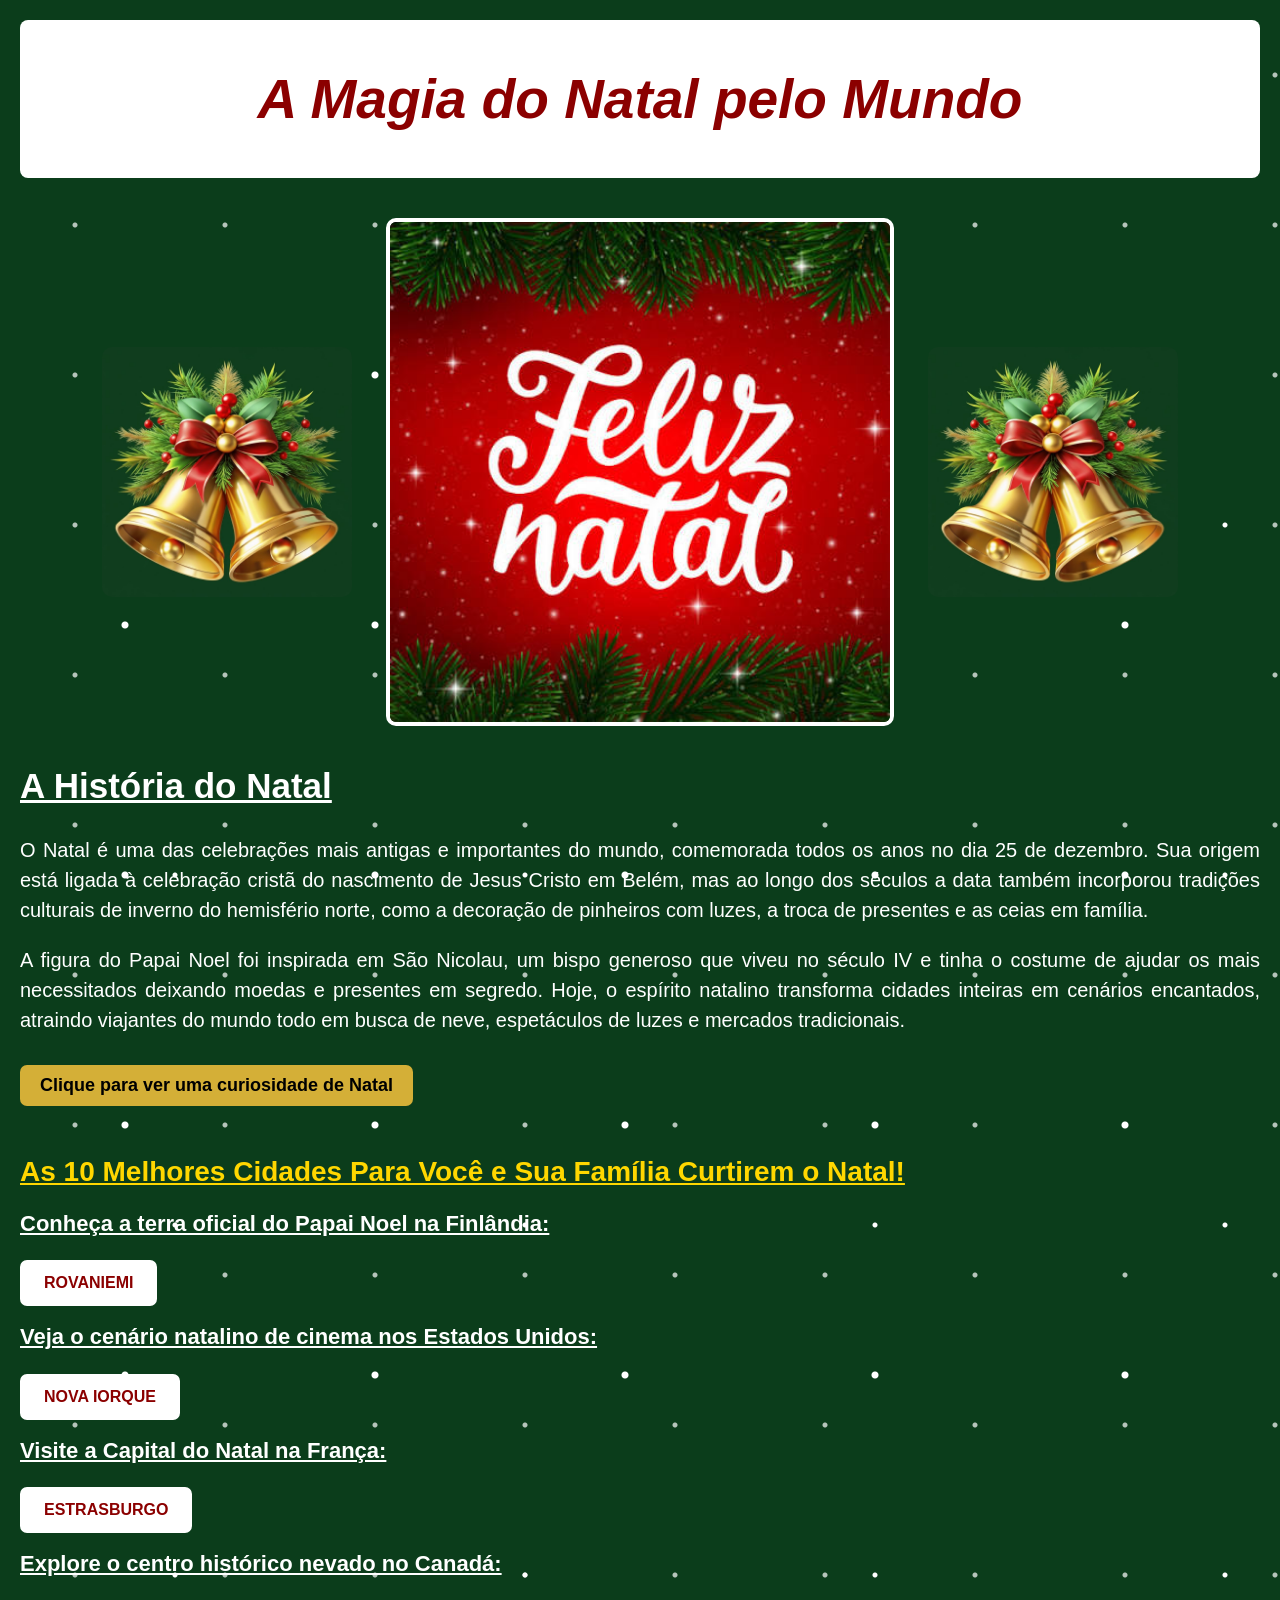
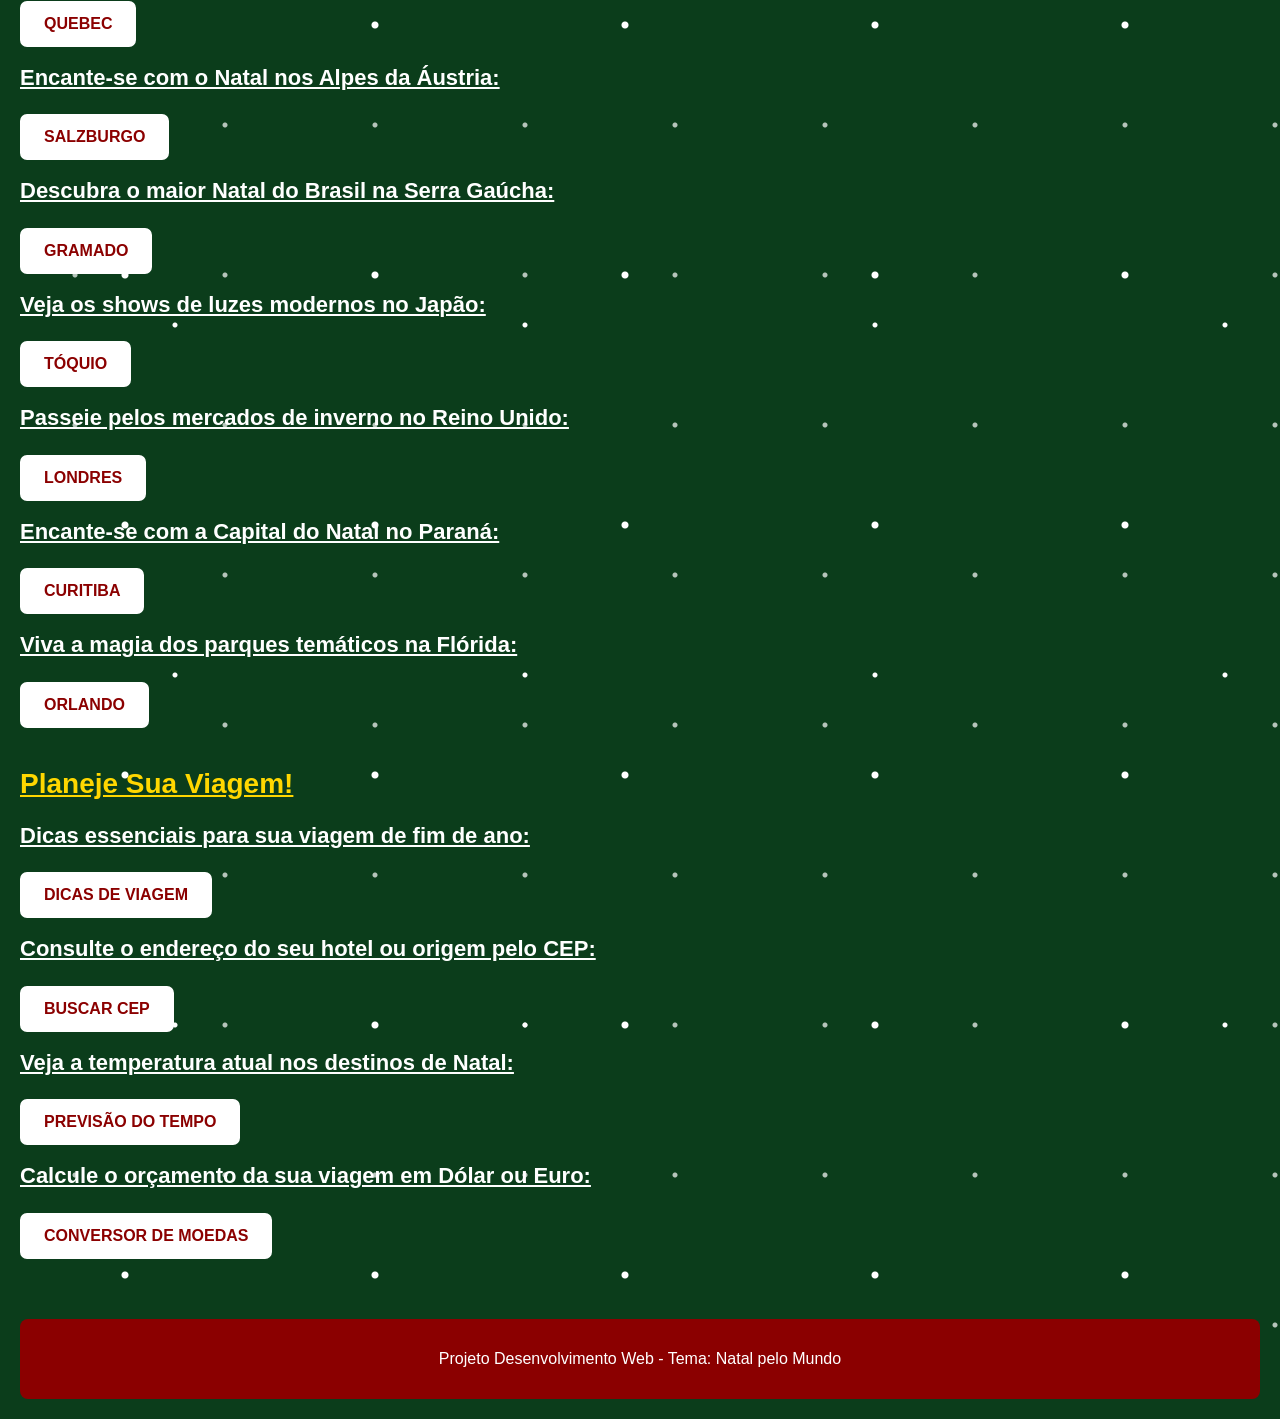
<file: index.html>
<!DOCTYPE HTML>
<html>

<head>
<meta charset="UTF-8">
<title>Guia de Viagens de Natal</title>

<link rel="stylesheet" href="estilo.css">

<style>
li {
    list-style: none;
    margin-bottom: 15px;
}

li a {
    display: inline-block;
    background-color: white;
    color: #8b0000;
    padding: 10px 20px;
    text-decoration: none;
    border: 4px solid white;
    border-radius: 7px;
    font-weight: bold;
    margin-top: 5px;
}

.sino {
    width: 250px;
    border: none;
    display: inline-block;
    vertical-align: middle;
    margin: 0 30px;
    animation: balancar 1.5s ease-in-out infinite alternate;
}

@keyframes balancar {
    0% {
        transform: rotate(-20deg);
    }
    100% {
        transform: rotate(20deg);
    }
}

</style>

</head>

<body>

<div id="cabecalho">
    <h1 style="font-style: italic; font-size: 55px; text-align: center; color: #8b0000;">
        A Magia do Natal pelo Mundo
    </h1>
</div>

<div style="text-align: center; margin: 40px;">
    <img src="sino.jpg" class="sino" alt="Sino de Natal">
    <img src="natal.jpg" alt="Imagem de Natal" style="vertical-align: middle;">
    <img src="sino.jpg" class="sino" alt="Sino de Natal">
</div>


<h2 class="titulo-secao">
    A História do Natal
</h2>

<p class="texto-historia">
    O Natal é uma das celebrações mais antigas e importantes do mundo, comemorada todos os anos no dia 25 de dezembro. Sua origem está ligada à celebração cristã do nascimento de Jesus Cristo em Belém, mas ao longo dos séculos a data também incorporou tradições culturais de inverno do hemisfério norte, como a decoração de pinheiros com luzes, a troca de presentes e as ceias em família.
</p>

<p class="texto-historia">
    A figura do Papai Noel foi inspirada em São Nicolau, um bispo generoso que viveu no século IV e tinha o costume de ajudar os mais necessitados deixando moedas e presentes em segredo. Hoje, o espírito natalino transforma cidades inteiras em cenários encantados, atraindo viajantes do mundo todo em busca de neve, espetáculos de luzes e mercados tradicionais.
</p>

<div style="margin-top: 30px; margin-bottom: 50px;">
    <button class="botao-acao" onclick="mostrarMensagem()">Clique para ver uma curiosidade de Natal</button>
    <p id="curiosidade" style="font-size: 20px; color: #ffd700; font-weight: bold; margin-top: 15px;"></p>
</div>

<h2 style="text-decoration: underline; font-size: 28px; color: #ffd700;">As 10 Melhores Cidades Para Você e Sua Família Curtirem o Natal!</h2>

<h2 style="text-decoration: underline; font-size: 22px;">Conheça a terra oficial do Papai Noel na Finlândia:</h2>
<li><a href="rovaniemi.html">ROVANIEMI</a></li>

<h2 style="text-decoration: underline; font-size: 22px;">Veja o cenário natalino de cinema nos Estados Unidos:</h2>
<li><a href="nova_iorque.html">NOVA IORQUE</a></li>

<h2 style="text-decoration: underline; font-size: 22px;">Visite a Capital do Natal na França:</h2>
<li><a href="estrasburgo.html">ESTRASBURGO</a></li>

<h2 style="text-decoration: underline; font-size: 22px;">Explore o centro histórico nevado no Canadá:</h2>
<li><a href="quebec.html">QUEBEC</a></li>

<h2 style="text-decoration: underline; font-size: 22px;">Encante-se com o Natal nos Alpes da Áustria:</h2>
<li><a href="salzburgo.html">SALZBURGO</a></li>

<h2 style="text-decoration: underline; font-size: 22px;">Descubra o maior Natal do Brasil na Serra Gaúcha:</h2>
<li><a href="gramado.html">GRAMADO</a></li>

<h2 style="text-decoration: underline; font-size: 22px;">Veja os shows de luzes modernos no Japão:</h2>
<li><a href="toquio.html">TÓQUIO</a></li>

<h2 style="text-decoration: underline; font-size: 22px;">Passeie pelos mercados de inverno no Reino Unido:</h2>
<li><a href="londres.html">LONDRES</a></li>

<h2 style="text-decoration: underline; font-size: 22px;">Encante-se com a Capital do Natal no Paraná:</h2>
<li><a href="curitiba.html">CURITIBA</a></li>

<h2 style="text-decoration: underline; font-size: 22px;">Viva a magia dos parques temáticos na Flórida:</h2>
<li><a href="orlando.html">ORLANDO</a></li>

<h2 style="text-decoration: underline; font-size: 28px; color: #ffd700; margin-top: 40px;">Planeje Sua Viagem!</h2>

<h2 style="text-decoration: underline; font-size: 22px;">Dicas essenciais para sua viagem de fim de ano:</h2>
<li><a href="dicas_viagem.html">DICAS DE VIAGEM</a></li>

<h2 style="text-decoration: underline; font-size: 22px;">Consulte o endereço do seu hotel ou origem pelo CEP:</h2>
<li><a href="cep.html">BUSCAR CEP</a></li>

<h2 style="text-decoration: underline; font-size: 22px;">Veja a temperatura atual nos destinos de Natal:</h2>
<li><a href="clima.html">PREVISÃO DO TEMPO</a></li>

<h2 style="text-decoration: underline; font-size: 22px;">Calcule o orçamento da sua viagem em Dólar ou Euro:</h2>
<li><a href="moeda.html">CONVERSOR DE MOEDAS</a></li>


<div id="rodape">
    <p>Projeto Desenvolvimento Web - Tema: Natal pelo Mundo</p>
</div>

<script>
function mostrarMensagem() {
    document.getElementById("curiosidade").innerHTML = "Você sabia? A primeira árvore de Natal decorada com luzes elétricas foi criada em 1882, em Nova Iorque!";
}
</script>

</body>
</html>
</file>
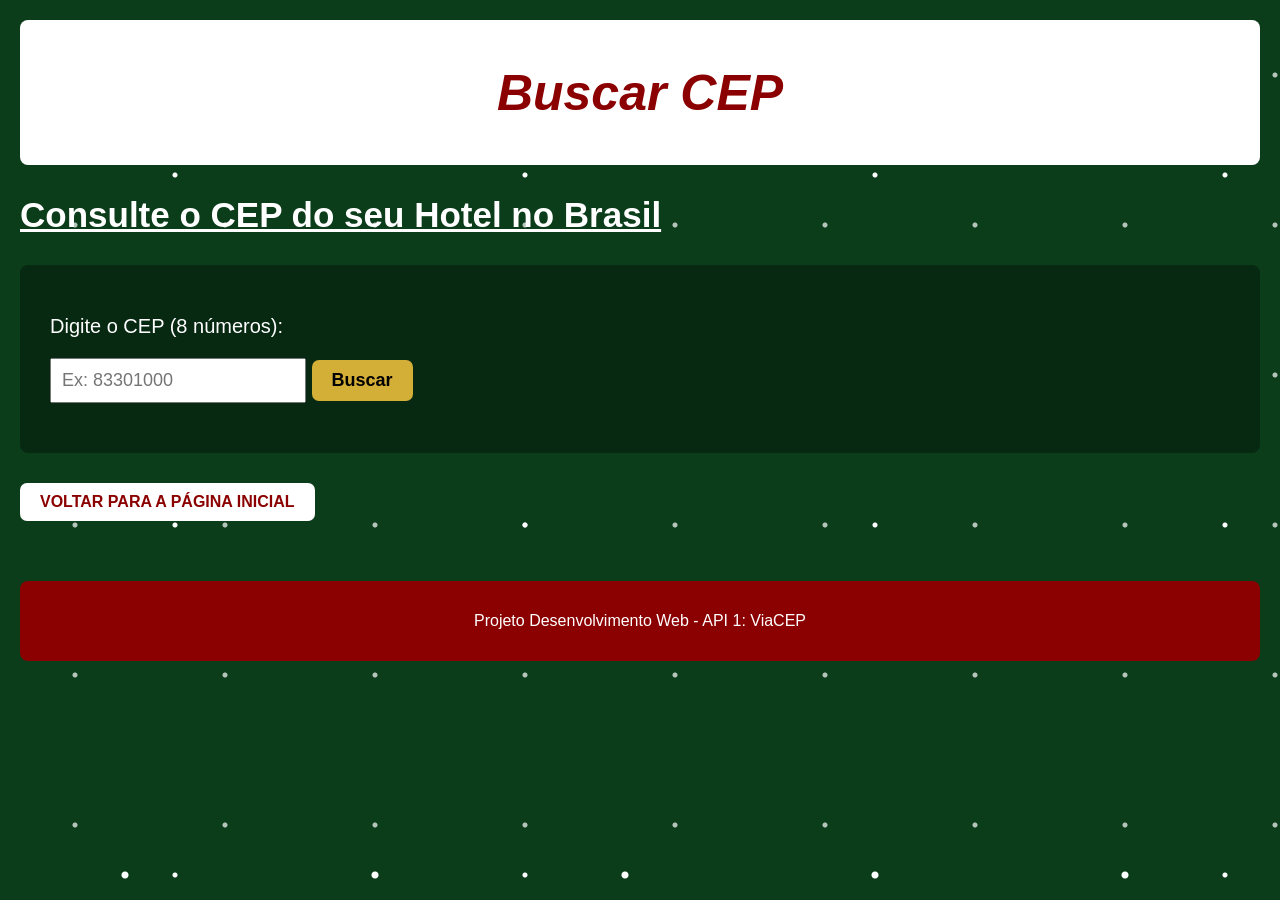
<file: cep.html>
<!DOCTYPE HTML>
<html>

<head>
<meta charset="UTF-8">
<title>Buscar CEP - Natal pelo Mundo</title>

<link rel="stylesheet" href="estilo.css">

<style>
.caixa-api {
    background-color: #072912;
    padding: 30px;
    border-radius: 8px;
    margin-top: 30px;
    font-size: 20px;
}

#btn-voltar {
    display: inline-block;
    background-color: white;
    color: #8b0000;
    padding: 10px 20px;
    text-decoration: none;
    border-radius: 7px;
    font-weight: bold;
    margin-top: 30px;
}
</style>

</head>

<body>

<div id="cabecalho">
    <h1 style="font-style: italic; font-size: 50px; text-align: center; color: #8b0000;">
        Buscar CEP
    </h1>
</div>

<h2 class="titulo-secao">
    Consulte o CEP do seu Hotel no Brasil
</h2>

<div class="caixa-api">
    <p>Digite o CEP (8 números):</p>
    <input type="text" id="cep" style="padding: 10px; font-size: 18px;" placeholder="Ex: 83301000">
    <button type="button" class="botao-acao" onclick="buscarCep()">Buscar</button>

    <p id="resultado" style="color: #ffd700; font-weight: bold; margin-top: 20px;"></p>
</div>

<a id="btn-voltar" href="index.html">VOLTAR PARA A PÁGINA INICIAL</a>

<div id="rodape">
    <p>Projeto Desenvolvimento Web - API 1: ViaCEP</p>
</div>

<script>
function buscarCep() {
    var cep = document.getElementById("cep").value;
    document.getElementById("resultado").innerHTML = "Buscando...";

    fetch("https://viacep.com.br/ws/" + cep + "/json/")
        .then(function(resposta) {
            return resposta.json();
        })
        .then(function(dados) {
            document.getElementById("resultado").innerHTML = 
                "Rua: " + dados.logradouro + "<br>" +
                "Bairro: " + dados.bairro + "<br>" +
                "Cidade: " + dados.localidade + " - " + dados.uf;
        });
}
</script>

</body>
</html>
</file>
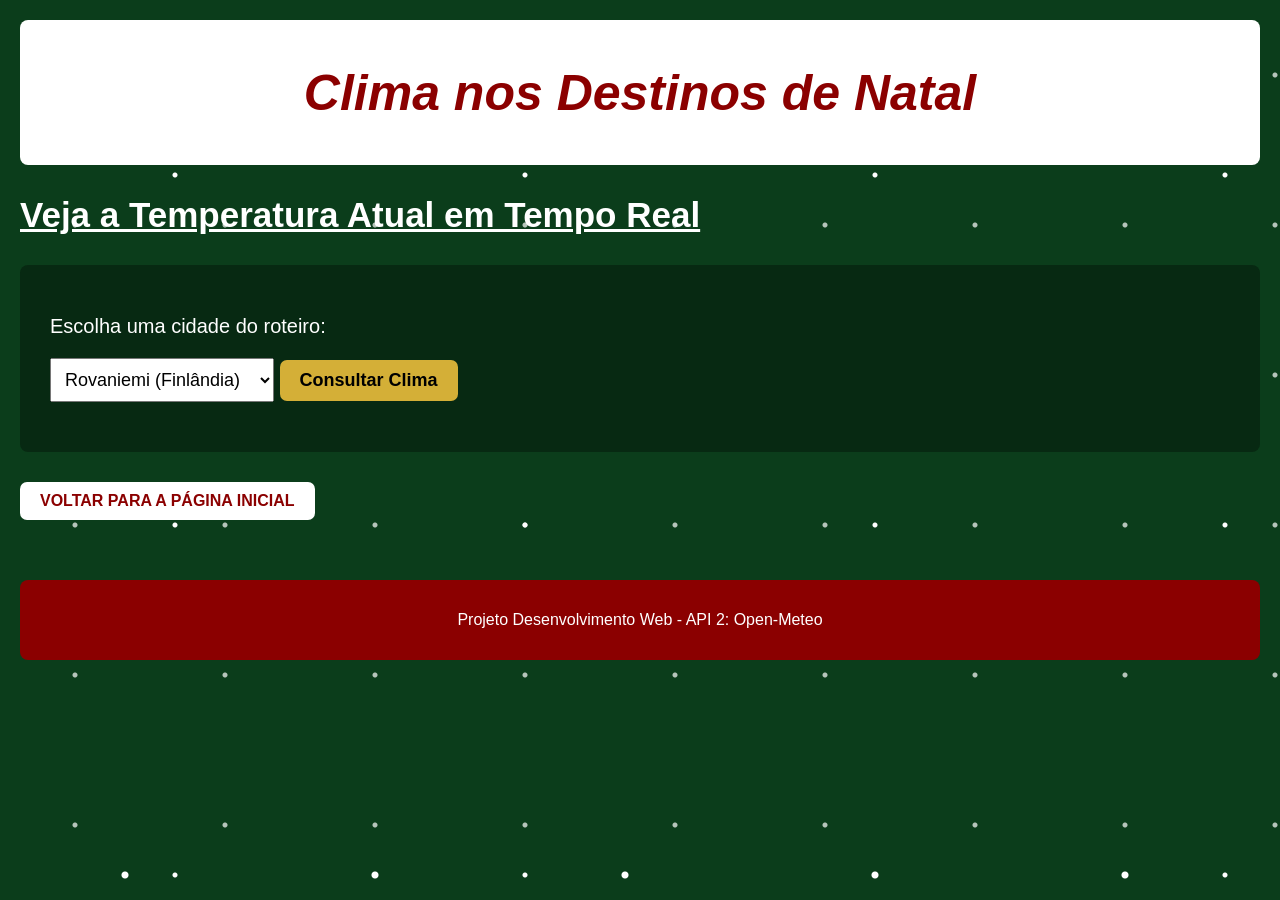
<file: clima.html>
<!DOCTYPE HTML>
<html>

<head>
<meta charset="UTF-8">
<title>Previsão do Tempo - Natal pelo Mundo</title>

<link rel="stylesheet" href="estilo.css">

<style>
.caixa-api {
    background-color: #072912;
    padding: 30px;
    border-radius: 8px;
    margin-top: 30px;
    font-size: 20px;
}

#btn-voltar {
    display: inline-block;
    background-color: white;
    color: #8b0000;
    padding: 10px 20px;
    text-decoration: none;
    border-radius: 7px;
    font-weight: bold;
    margin-top: 30px;
}
</style>

</head>

<body>

<div id="cabecalho">
    <h1 style="font-style: italic; font-size: 50px; text-align: center; color: #8b0000;">
        Clima nos Destinos de Natal
    </h1>
</div>

<h2 class="titulo-secao">
    Veja a Temperatura Atual em Tempo Real
</h2>

<div class="caixa-api">
    <p>Escolha uma cidade do roteiro:</p>
    
    <select id="cidade" style="padding: 10px; font-size: 18px;">
        <option value="latitude=66.50&longitude=25.73">Rovaniemi (Finlândia)</option>
        <option value="latitude=40.71&longitude=-74.00">Nova Iorque (EUA)</option>
        <option value="latitude=48.57&longitude=7.75">Estrasburgo (França)</option>
        <option value="latitude=46.81&longitude=-71.20">Quebec (Canadá)</option>
        <option value="latitude=47.80&longitude=13.05">Salzburgo (Áustria)</option>
        <option value="latitude=-29.37&longitude=-50.87">Gramado (Brasil)</option>
        <option value="latitude=35.67&longitude=139.65">Tóquio (Japão)</option>
        <option value="latitude=51.50&longitude=-0.12">Londres (Reino Unido)</option>
        <option value="latitude=-25.42&longitude=-49.27">Curitiba (Brasil)</option>
        <option value="latitude=28.53&longitude=-81.37">Orlando (EUA)</option>
    </select>

    <button type="button" class="botao-acao" onclick="verClima()">Consultar Clima</button>

    <p id="resultado-clima" style="color: #ffd700; font-weight: bold; margin-top: 20px;"></p>
</div>

<a id="btn-voltar" href="index.html">VOLTAR PARA A PÁGINA INICIAL</a>

<div id="rodape">
    <p>Projeto Desenvolvimento Web - API 2: Open-Meteo</p>
</div>

<script>
function verClima() {
    var coords = document.getElementById("cidade").value;
    document.getElementById("resultado-clima").innerHTML = "Consultando temperatura...";

    var link = "https:" + "//api.open-meteo.com/v1/forecast?" + coords + "&current_weather=true&daily=temperature_2m_max,temperature_2m_min&timezone=auto";

    fetch(link)
        .then(function(resposta) {
            return resposta.json();
        })
        .then(function(dados) {
            var texto = "<b>Temperatura agora: " + dados.current_weather.temperature + " °C</b><br><br>";
            texto += "<b>Previsão para os próximos 7 dias:</b><br>";

            for (var i = 0; i < 7; i++) {
                texto += "Data: " + dados.daily.time.at(i) + 
                         " — Mín: " + dados.daily.temperature_2m_min.at(i) + "°C" +
                         " | Máx: " + dados.daily.temperature_2m_max.at(i) + "°C<br>";
            }

            document.getElementById("resultado-clima").innerHTML = texto;
        });
}
</script>



</body>
</html>
</file>
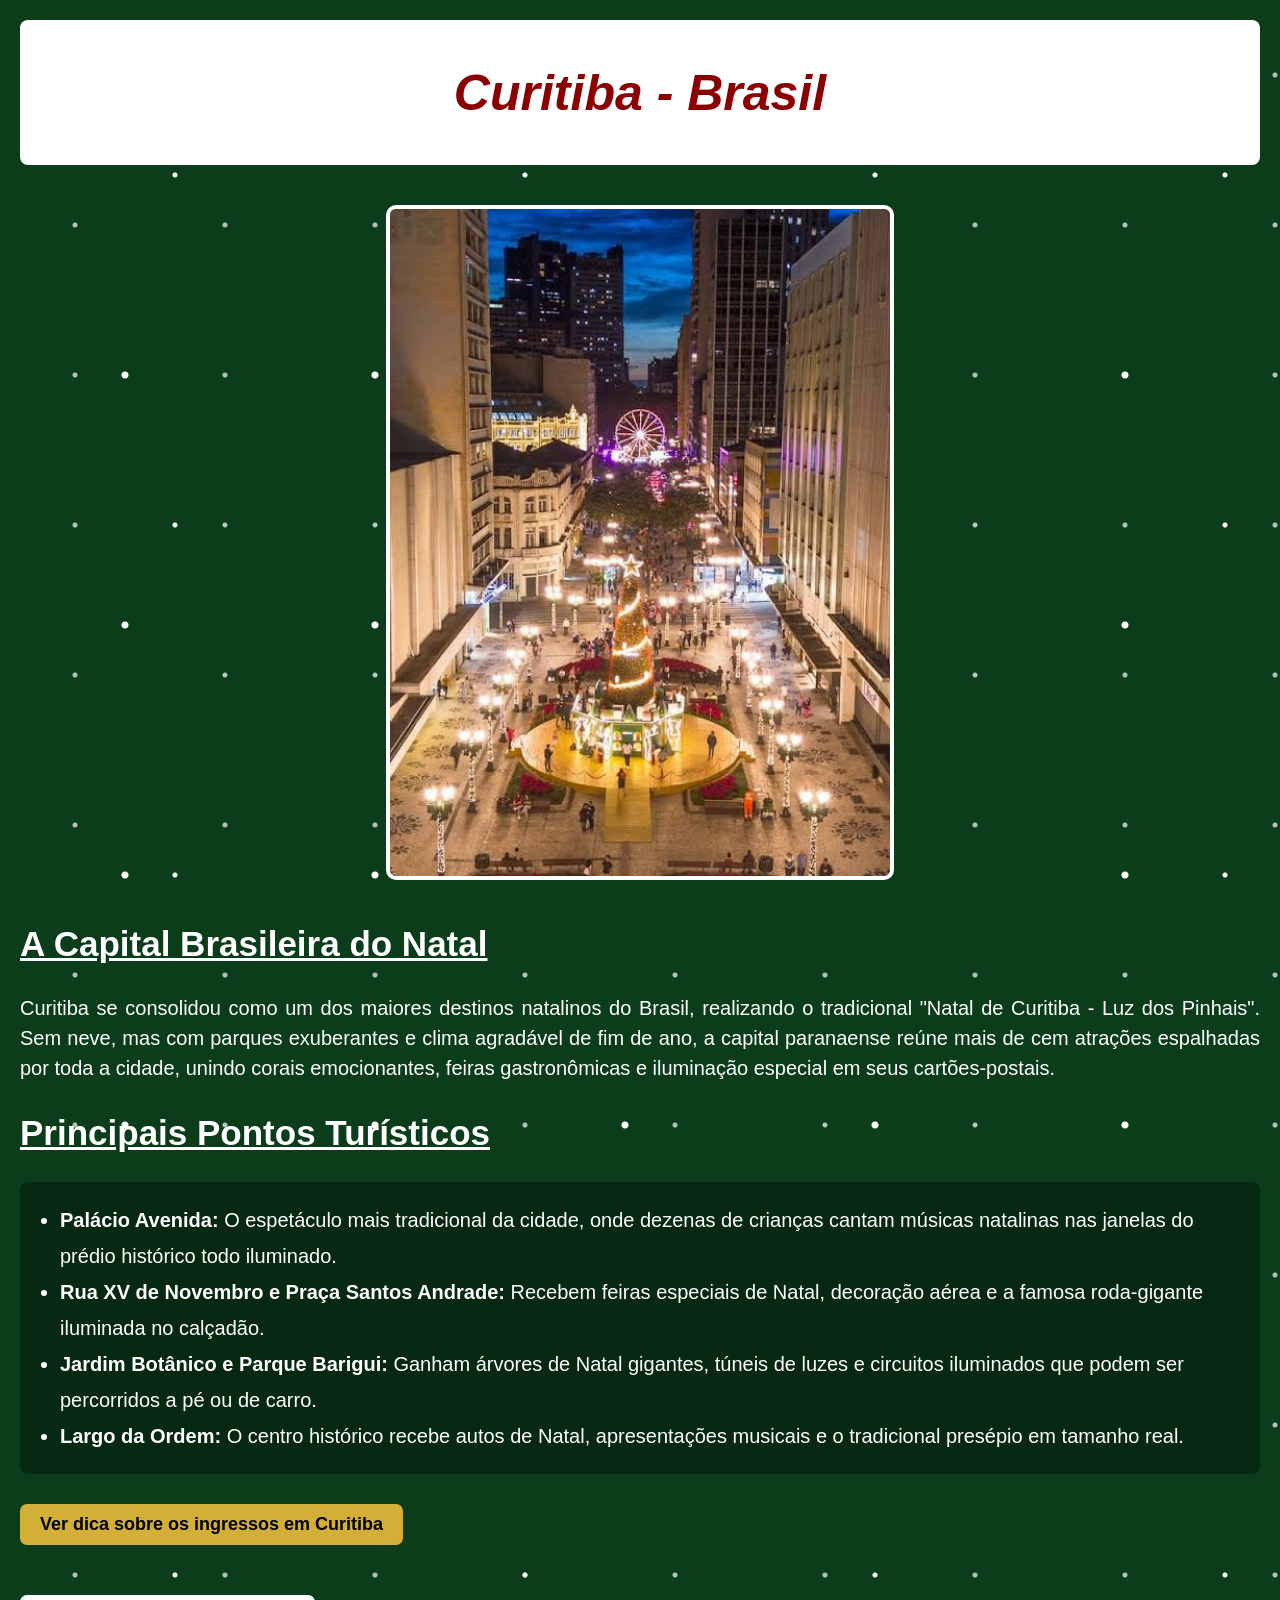
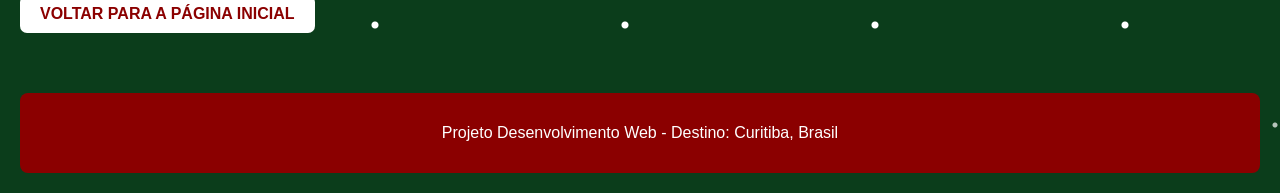
<file: curitiba.html>
<!DOCTYPE HTML>
<html>

<head>
<meta charset="UTF-8">
<title>Curitiba - Natal pelo Mundo</title>

<link rel="stylesheet" href="estilo.css">

<style>
.lista-pontos {
    font-size: 20px;
    line-height: 1.8;
    background-color: #072912;
    padding: 20px 40px;
    border-radius: 8px;
}

#btn-voltar {
    display: inline-block;
    background-color: white;
    color: #8b0000;
    padding: 10px 20px;
    text-decoration: none;
    border-radius: 7px;
    font-weight: bold;
    margin-top: 30px;
}
</style>

</head>

<body>

<div id="cabecalho">
    <h1 style="font-style: italic; font-size: 50px; text-align: center; color: #8b0000;">
        Curitiba - Brasil
    </h1>
</div>

<div style="text-align: center; margin: 40px;">
    <img src="curitiba.jpg" alt="Natal de Curitiba">
</div>

<h2 class="titulo-secao">
    A Capital Brasileira do Natal
</h2>

<p class="texto-historia">
    Curitiba se consolidou como um dos maiores destinos natalinos do Brasil, realizando o tradicional "Natal de Curitiba - Luz dos Pinhais". Sem neve, mas com parques exuberantes e clima agradável de fim de ano, a capital paranaense reúne mais de cem atrações espalhadas por toda a cidade, unindo corais emocionantes, feiras gastronômicas e iluminação especial em seus cartões-postais.
</p>

<h2 class="titulo-secao">
    Principais Pontos Turísticos
</h2>

<ul class="lista-pontos">
    <li><b>Palácio Avenida:</b> O espetáculo mais tradicional da cidade, onde dezenas de crianças cantam músicas natalinas nas janelas do prédio histórico todo iluminado.</li>
    <li><b>Rua XV de Novembro e Praça Santos Andrade:</b> Recebem feiras especiais de Natal, decoração aérea e a famosa roda-gigante iluminada no calçadão.</li>
    <li><b>Jardim Botânico e Parque Barigui:</b> Ganham árvores de Natal gigantes, túneis de luzes e circuitos iluminados que podem ser percorridos a pé ou de carro.</li>
    <li><b>Largo da Ordem:</b> O centro histórico recebe autos de Natal, apresentações musicais e o tradicional presépio em tamanho real.</li>
</ul>

<div style="margin-top: 30px;">
    <button class="botao-acao" onclick="mostrarDicaCuritiba()">Ver dica sobre os ingressos em Curitiba</button>
    <p id="dica-curitiba" style="font-size: 20px; color: #ffd700; font-weight: bold; margin-top: 15px;"></p>
</div>

<a id="btn-voltar" href="index.html">VOLTAR PARA A PÁGINA INICIAL</a>

<div id="rodape">
    <p>Projeto Desenvolvimento Web - Destino: Curitiba, Brasil</p>
</div>

<script>
function mostrarDicaCuritiba() {
    document.getElementById("dica-curitiba").innerHTML = "A grande maioria das apresentações do Natal de Curitiba é gratuita, mas alguns espetáculos em parques exigem agendamento prévio pela internet!";
}
</script>

</body>
</html>
</file>
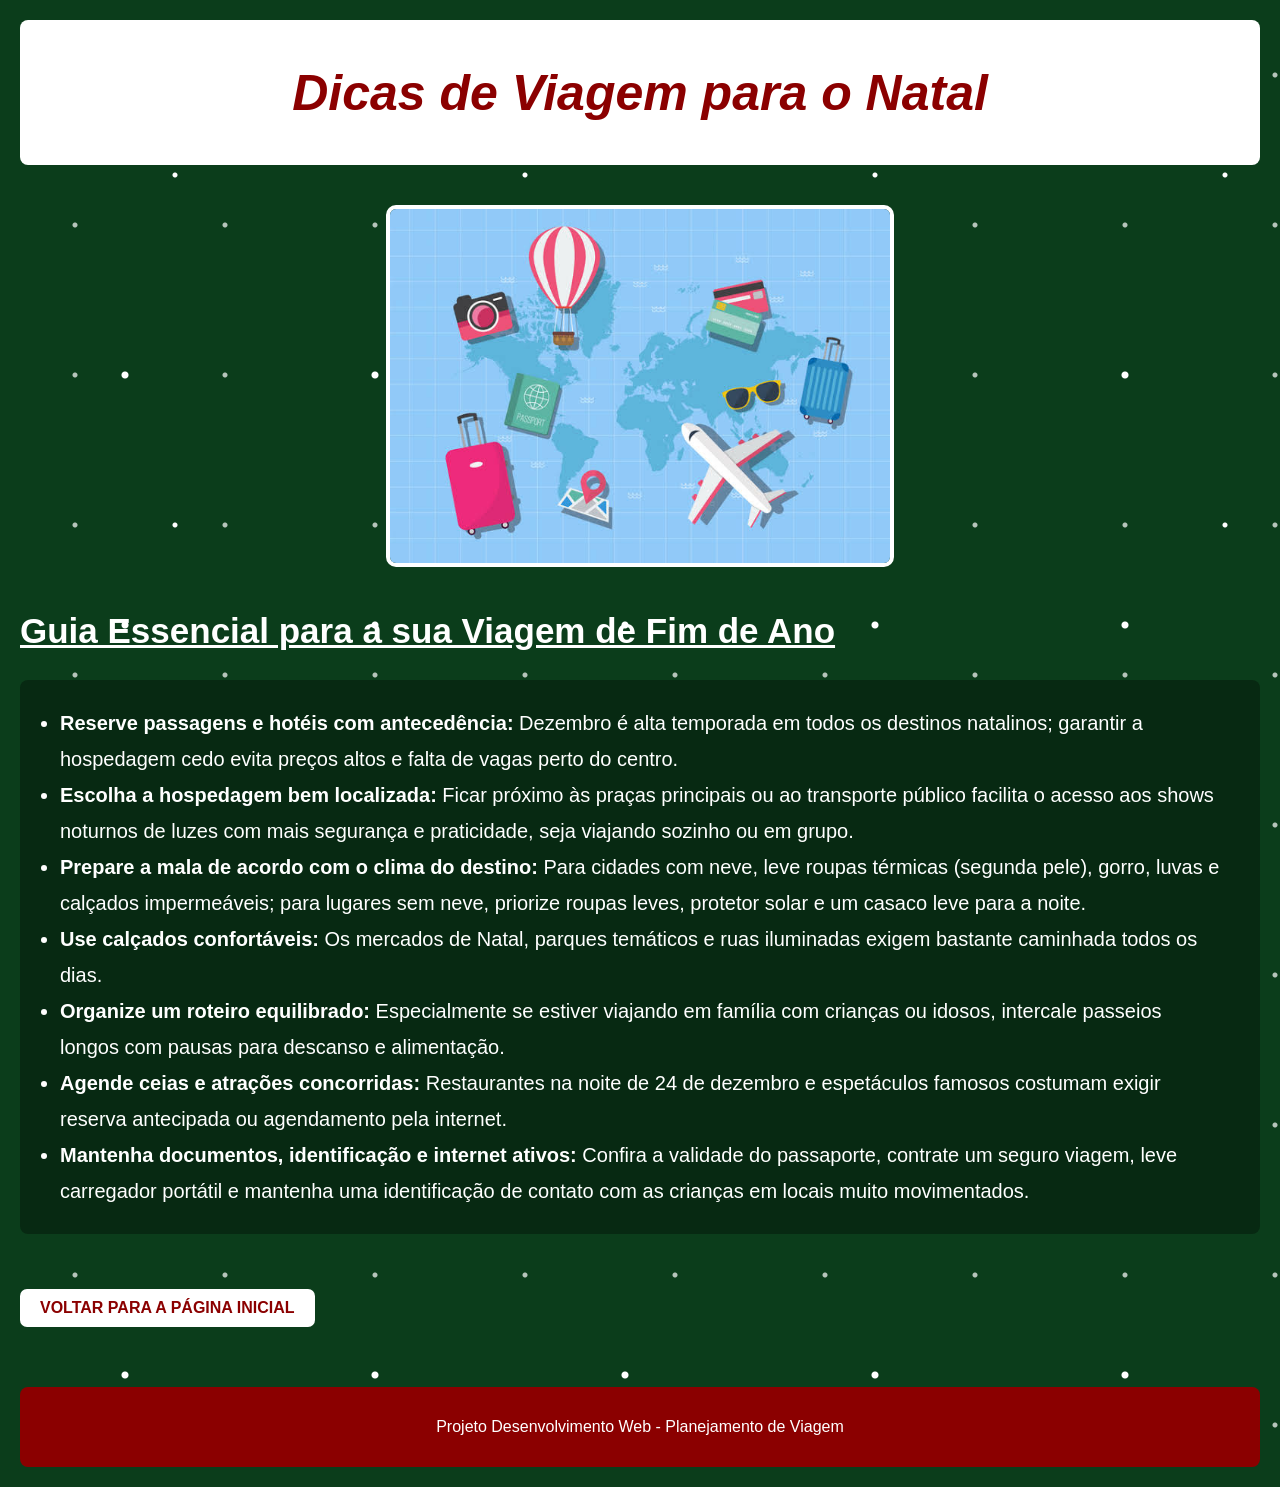
<file: dicas_viagem.html>
<!DOCTYPE HTML>
<html>

<head>
<meta charset="UTF-8">
<title>Dicas de Viagem - Natal pelo Mundo</title>

<link rel="stylesheet" href="estilo.css">

<style>
.caixa-dica {
    font-size: 20px;
    line-height: 1.8;
    background-color: #072912;
    padding: 25px 40px;
    border-radius: 8px;
    margin-bottom: 25px;
}

#btn-voltar {
    display: inline-block;
    background-color: white;
    color: #8b0000;
    padding: 10px 20px;
    text-decoration: none;
    border-radius: 7px;
    font-weight: bold;
    margin-top: 30px;
}
</style>

</head>

<body onload="boasVindas()">

<div id="cabecalho">
    <h1 style="font-style: italic; font-size: 50px; text-align: center; color: #8b0000;">
        Dicas de Viagem para o Natal
    </h1>
</div>

<div style="text-align: center; margin: 40px;">
    <img src="viagem.jpg" alt="Planejamento de viagem de Natal">
</div>

<h2 class="titulo-secao">
    Guia Essencial para a sua Viagem de Fim de Ano
</h2>

<ul class="caixa-dica">
    <li><b>Reserve passagens e hotéis com antecedência:</b> Dezembro é alta temporada em todos os destinos natalinos; garantir a hospedagem cedo evita preços altos e falta de vagas perto do centro.</li>
    <li><b>Escolha a hospedagem bem localizada:</b> Ficar próximo às praças principais ou ao transporte público facilita o acesso aos shows noturnos de luzes com mais segurança e praticidade, seja viajando sozinho ou em grupo.</li>
    <li><b>Prepare a mala de acordo com o clima do destino:</b> Para cidades com neve, leve roupas térmicas (segunda pele), gorro, luvas e calçados impermeáveis; para lugares sem neve, priorize roupas leves, protetor solar e um casaco leve para a noite.</li>
    <li><b>Use calçados confortáveis:</b> Os mercados de Natal, parques temáticos e ruas iluminadas exigem bastante caminhada todos os dias.</li>
    <li><b>Organize um roteiro equilibrado:</b> Especialmente se estiver viajando em família com crianças ou idosos, intercale passeios longos com pausas para descanso e alimentação.</li>
    <li><b>Agende ceias e atrações concorridas:</b> Restaurantes na noite de 24 de dezembro e espetáculos famosos costumam exigir reserva antecipada ou agendamento pela internet.</li>
    <li><b>Mantenha documentos, identificação e internet ativos:</b> Confira a validade do passaporte, contrate um seguro viagem, leve carregador portátil e mantenha uma identificação de contato com as crianças em locais muito movimentados.</li>
</ul>

<a id="btn-voltar" href="index.html">VOLTAR PARA A PÁGINA INICIAL</a>

<div id="rodape">
    <p>Projeto Desenvolvimento Web - Planejamento de Viagem</p>
</div>

<script>
function boasVindas() {
    alert("Bem-vindo ao guia de dicas para a sua viagem de Natal!");
}
</script>

</body>
</html>
</file>
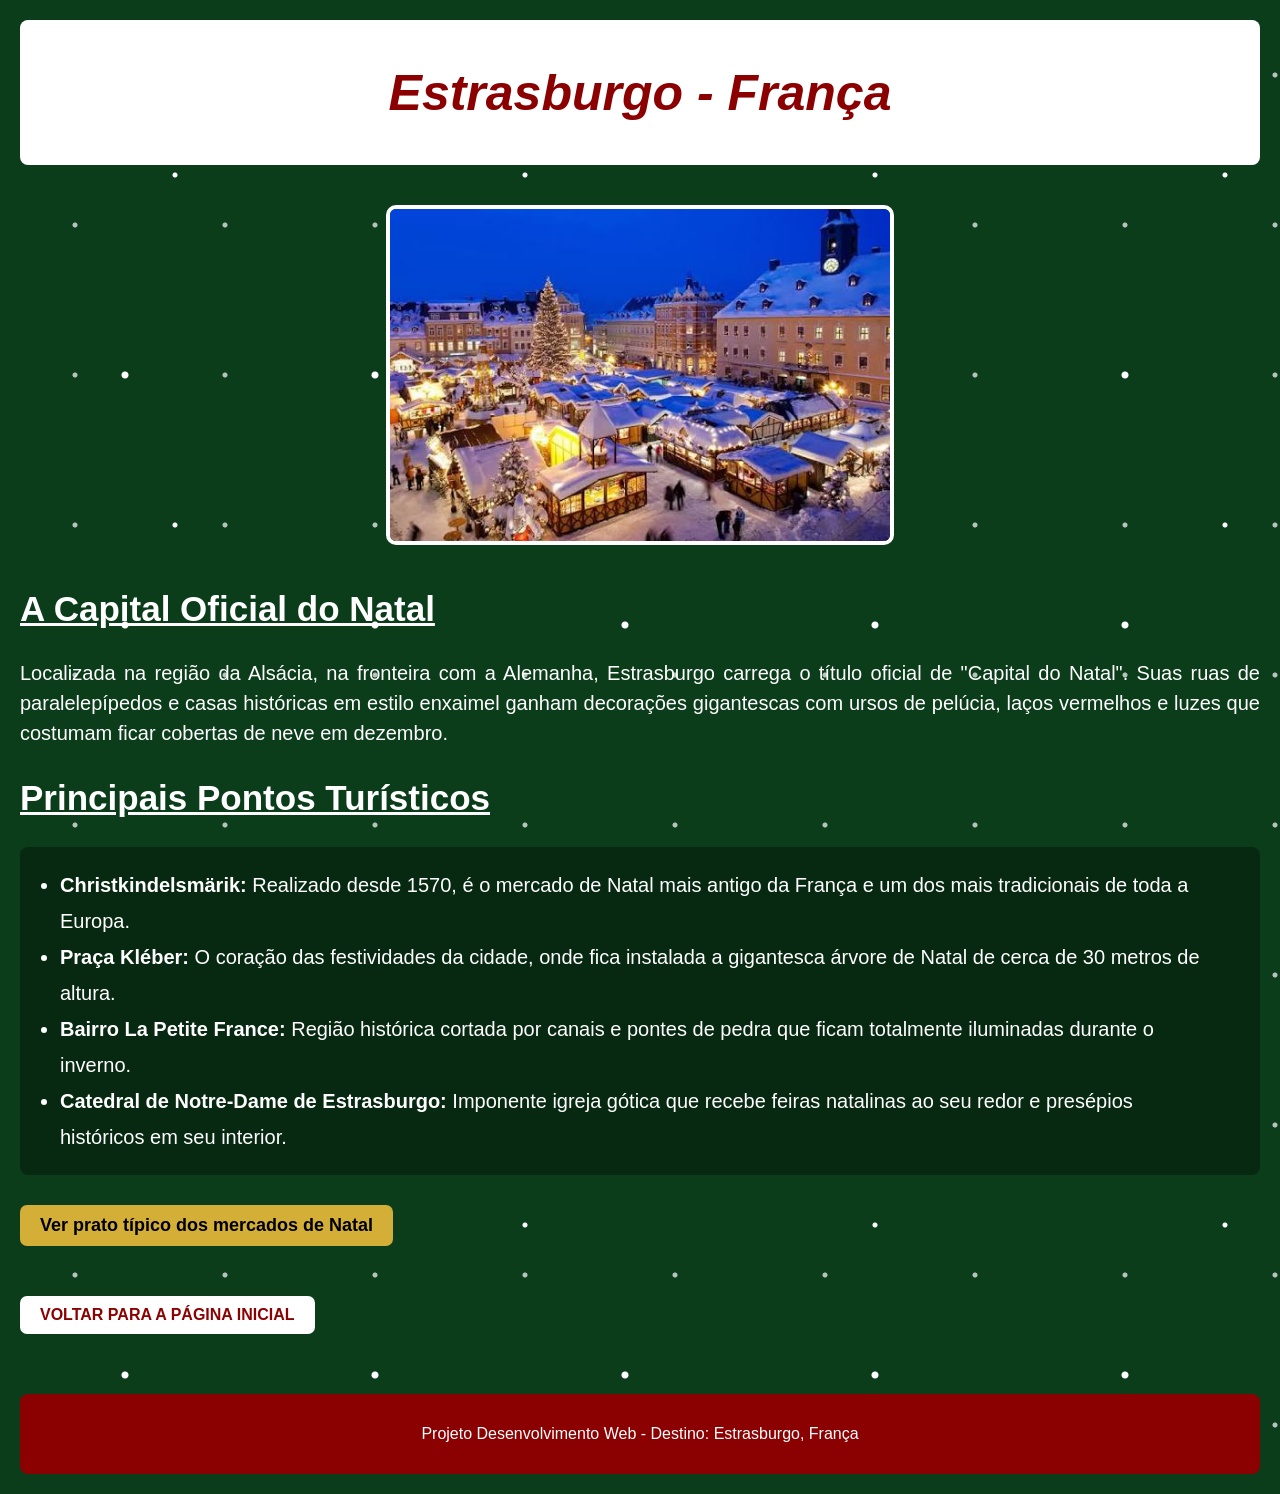
<file: estrasburgo.html>
<!DOCTYPE HTML>
<html>

<head>
<meta charset="UTF-8">
<title>Estrasburgo - Natal pelo Mundo</title>

<link rel="stylesheet" href="estilo.css">

<style>
.lista-pontos {
    font-size: 20px;
    line-height: 1.8;
    background-color: #072912;
    padding: 20px 40px;
    border-radius: 8px;
}

#btn-voltar {
    display: inline-block;
    background-color: white;
    color: #8b0000;
    padding: 10px 20px;
    text-decoration: none;
    border-radius: 7px;
    font-weight: bold;
    margin-top: 30px;
}
</style>

</head>

<body>

<div id="cabecalho">
    <h1 style="font-style: italic; font-size: 50px; text-align: center; color: #8b0000;">
        Estrasburgo - França
    </h1>
</div>

<div style="text-align: center; margin: 40px;">
    <img src="estrasburgo.jpg" alt="Natal em Estrasburgo">
</div>

<h2 class="titulo-secao">
    A Capital Oficial do Natal
</h2>

<p class="texto-historia">
    Localizada na região da Alsácia, na fronteira com a Alemanha, Estrasburgo carrega o título oficial de "Capital do Natal". Suas ruas de paralelepípedos e casas históricas em estilo enxaimel ganham decorações gigantescas com ursos de pelúcia, laços vermelhos e luzes que costumam ficar cobertas de neve em dezembro.
</p>

<h2 class="titulo-secao">
    Principais Pontos Turísticos
</h2>

<ul class="lista-pontos">
    <li><b>Christkindelsmärik:</b> Realizado desde 1570, é o mercado de Natal mais antigo da França e um dos mais tradicionais de toda a Europa.</li>
    <li><b>Praça Kléber:</b> O coração das festividades da cidade, onde fica instalada a gigantesca árvore de Natal de cerca de 30 metros de altura.</li>
    <li><b>Bairro La Petite France:</b> Região histórica cortada por canais e pontes de pedra que ficam totalmente iluminadas durante o inverno.</li>
    <li><b>Catedral de Notre-Dame de Estrasburgo:</b> Imponente igreja gótica que recebe feiras natalinas ao seu redor e presépios históricos em seu interior.</li>
</ul>

<!-- Ação em JavaScript da Página 4 -->
<div style="margin-top: 30px;">
    <button class="botao-acao" onclick="mostrarComida()">Ver prato típico dos mercados de Natal</button>
    <p id="comida-estrasburgo" style="font-size: 20px; color: #ffd700; font-weight: bold; margin-top: 15px;"></p>
</div>

<a id="btn-voltar" href="index.html">VOLTAR PARA A PÁGINA INICIAL</a>

<div id="rodape">
    <p>Projeto Desenvolvimento Web - Destino: Estrasburgo, França</p>
</div>

<script>
function mostrarComida() {
    document.getElementById("comida-estrasburgo").innerHTML = "Nos mercados de Estrasburgo, experimente os Bredle (biscoitos amanteigados de Natal) e o Vin Chaud (vinho quente com especiarias)!";
}
</script>

</body>
</html>
</file>
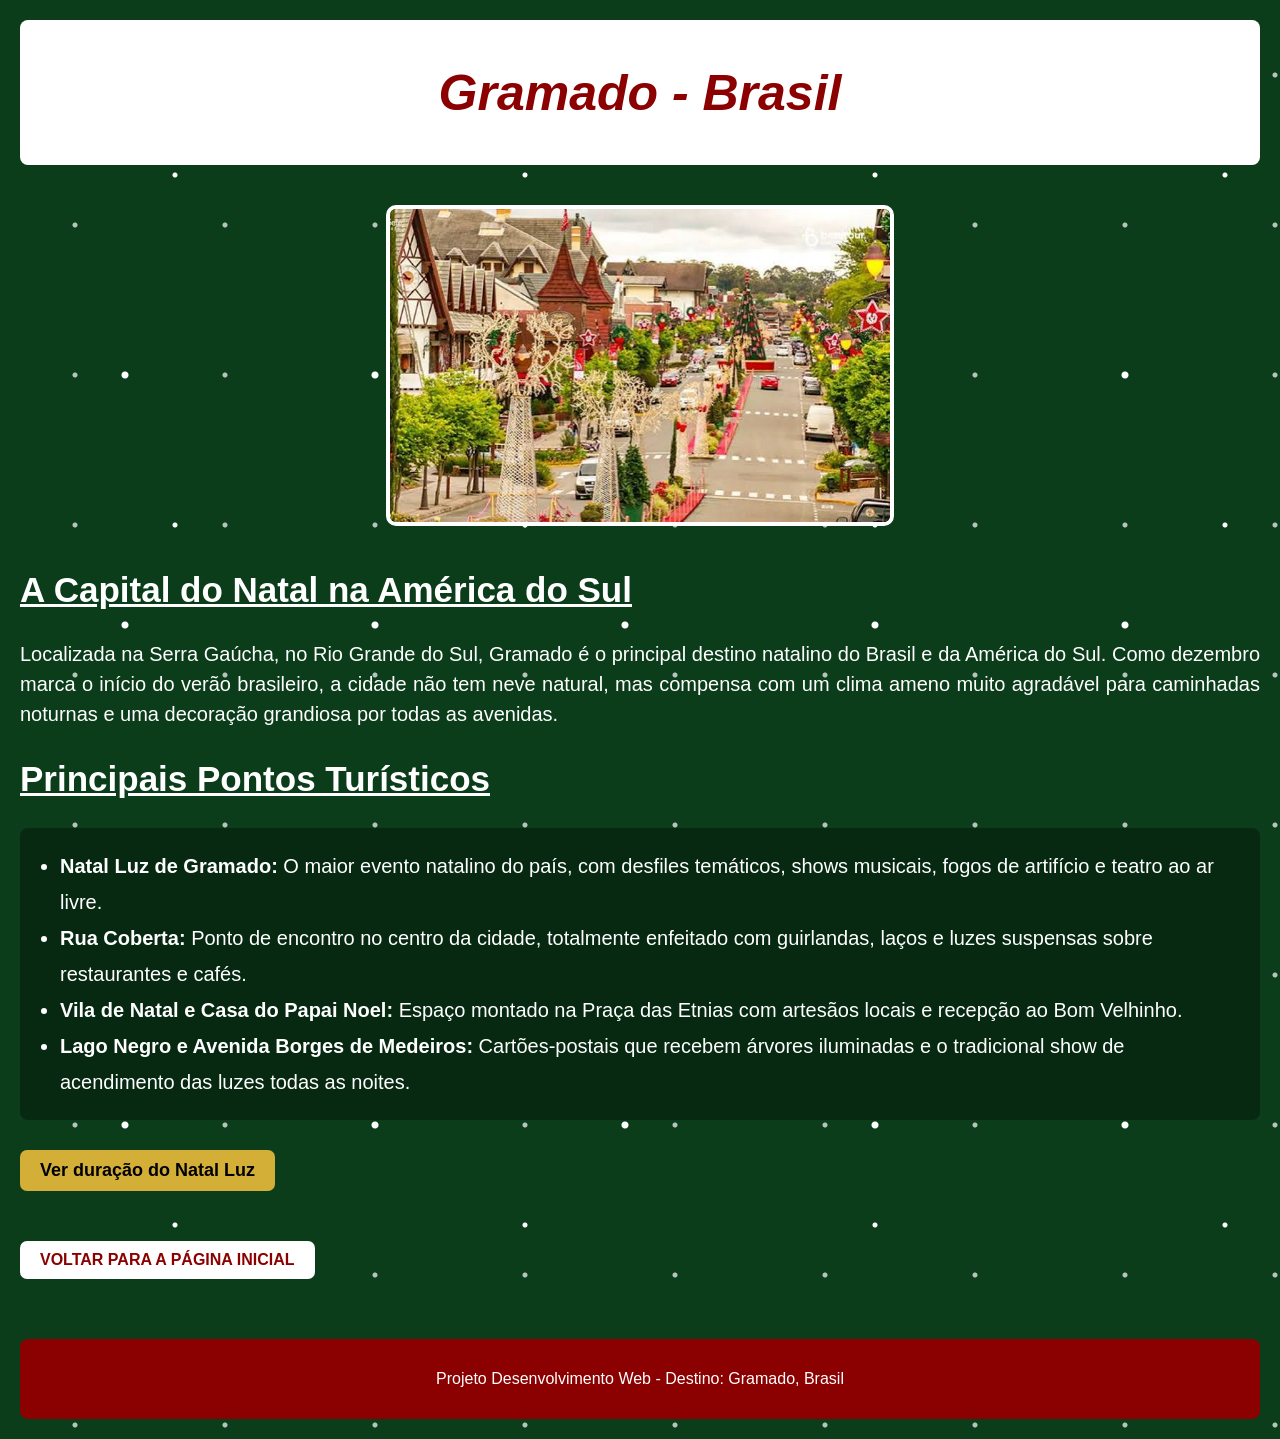
<file: gramado.html>
<!DOCTYPE HTML>
<html>

<head>
<meta charset="UTF-8">
<title>Gramado - Natal pelo Mundo</title>

<link rel="stylesheet" href="estilo.css">

<style>
.lista-pontos {
    font-size: 20px;
    line-height: 1.8;
    background-color: #072912;
    padding: 20px 40px;
    border-radius: 8px;
}

#btn-voltar {
    display: inline-block;
    background-color: white;
    color: #8b0000;
    padding: 10px 20px;
    text-decoration: none;
    border-radius: 7px;
    font-weight: bold;
    margin-top: 30px;
}
</style>

</head>

<body>

<div id="cabecalho">
    <h1 style="font-style: italic; font-size: 50px; text-align: center; color: #8b0000;">
        Gramado - Brasil
    </h1>
</div>

<div style="text-align: center; margin: 40px;">
    <img src="gramado.jpg" alt="Natal Luz em Gramado">
</div>

<h2 class="titulo-secao">
    A Capital do Natal na América do Sul
</h2>

<p class="texto-historia">
    Localizada na Serra Gaúcha, no Rio Grande do Sul, Gramado é o principal destino natalino do Brasil e da América do Sul. Como dezembro marca o início do verão brasileiro, a cidade não tem neve natural, mas compensa com um clima ameno muito agradável para caminhadas noturnas e uma decoração grandiosa por todas as avenidas.
</p>

<h2 class="titulo-secao">
    Principais Pontos Turísticos
</h2>

<ul class="lista-pontos">
    <li><b>Natal Luz de Gramado:</b> O maior evento natalino do país, com desfiles temáticos, shows musicais, fogos de artifício e teatro ao ar livre.</li>
    <li><b>Rua Coberta:</b> Ponto de encontro no centro da cidade, totalmente enfeitado com guirlandas, laços e luzes suspensas sobre restaurantes e cafés.</li>
    <li><b>Vila de Natal e Casa do Papai Noel:</b> Espaço montado na Praça das Etnias com artesãos locais e recepção ao Bom Velhinho.</li>
    <li><b>Lago Negro e Avenida Borges de Medeiros:</b> Cartões-postais que recebem árvores iluminadas e o tradicional show de acendimento das luzes todas as noites.</li>
</ul>

<div style="margin-top: 30px;">
    <button class="botao-acao" onclick="mostrarEventoGramado()">Ver duração do Natal Luz</button>
    <p id="evento-gramado" style="font-size: 20px; color: #ffd700; font-weight: bold; margin-top: 15px;"></p>
</div>

<a id="btn-voltar" href="index.html">VOLTAR PARA A PÁGINA INICIAL</a>

<div id="rodape">
    <p>Projeto Desenvolvimento Web - Destino: Gramado, Brasil</p>
</div>

<script>
function mostrarEventoGramado() {
    document.getElementById("evento-gramado").innerHTML = "O Natal Luz de Gramado é tão grande que costuma durar quase 3 meses, começando no fim de outubro e indo até janeiro!";
}
</script>

</body>
</html>
</file>
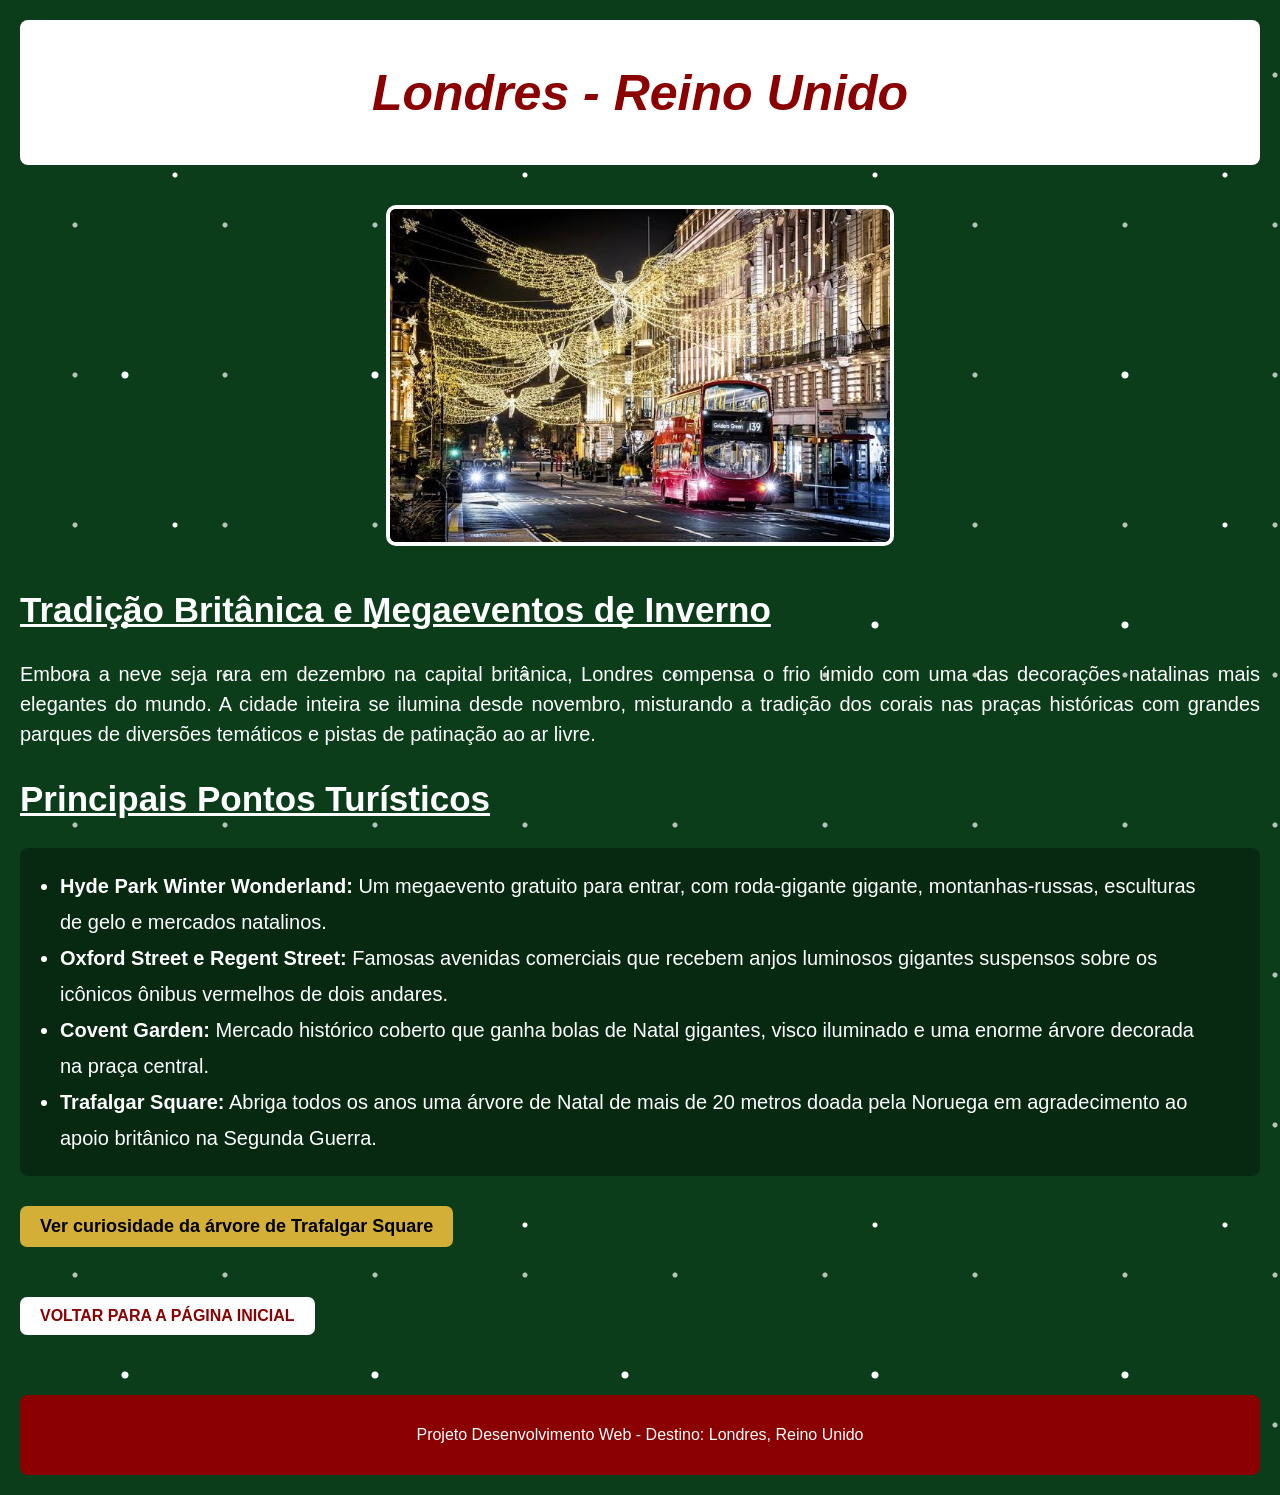
<file: londres.html>
<!DOCTYPE HTML>
<html>

<head>
<meta charset="UTF-8">
<title>Londres - Natal pelo Mundo</title>

<link rel="stylesheet" href="estilo.css">

<style>
.lista-pontos {
    font-size: 20px;
    line-height: 1.8;
    background-color: #072912;
    padding: 20px 40px;
    border-radius: 8px;
}

#btn-voltar {
    display: inline-block;
    background-color: white;
    color: #8b0000;
    padding: 10px 20px;
    text-decoration: none;
    border-radius: 7px;
    font-weight: bold;
    margin-top: 30px;
}
</style>

</head>

<body>

<div id="cabecalho">
    <h1 style="font-style: italic; font-size: 50px; text-align: center; color: #8b0000;">
        Londres - Reino Unido
    </h1>
</div>

<div style="text-align: center; margin: 40px;">
    <img src="londres.jpg" alt="Natal em Londres">
</div>

<h2 class="titulo-secao">
    Tradição Britânica e Megaeventos de Inverno
</h2>

<p class="texto-historia">
    Embora a neve seja rara em dezembro na capital britânica, Londres compensa o frio úmido com uma das decorações natalinas mais elegantes do mundo. A cidade inteira se ilumina desde novembro, misturando a tradição dos corais nas praças históricas com grandes parques de diversões temáticos e pistas de patinação ao ar livre.
</p>

<h2 class="titulo-secao">
    Principais Pontos Turísticos
</h2>

<ul class="lista-pontos">
    <li><b>Hyde Park Winter Wonderland:</b> Um megaevento gratuito para entrar, com roda-gigante gigante, montanhas-russas, esculturas de gelo e mercados natalinos.</li>
    <li><b>Oxford Street e Regent Street:</b> Famosas avenidas comerciais que recebem anjos luminosos gigantes suspensos sobre os icônicos ônibus vermelhos de dois andares.</li>
    <li><b>Covent Garden:</b> Mercado histórico coberto que ganha bolas de Natal gigantes, visco iluminado e uma enorme árvore decorada na praça central.</li>
    <li><b>Trafalgar Square:</b> Abriga todos os anos uma árvore de Natal de mais de 20 metros doada pela Noruega em agradecimento ao apoio britânico na Segunda Guerra.</li>
</ul>

<div style="margin-top: 30px;">
    <button class="botao-acao" onclick="mostrarCuriosidadeLondres()">Ver curiosidade da árvore de Trafalgar Square</button>
    <p id="curiosidade-londres" style="font-size: 20px; color: #ffd700; font-weight: bold; margin-top: 15px;"></p>
</div>

<a id="btn-voltar" href="index.html">VOLTAR PARA A PÁGINA INICIAL</a>

<div id="rodape">
    <p>Projeto Desenvolvimento Web - Destino: Londres, Reino Unido</p>
</div>

<script>
function mostrarCuriosidadeLondres() {
    document.getElementById("curiosidade-londres").innerHTML = "Desde 1947, a cidade de Oslo, na Noruega, envia todos os anos um pinheiro gigante de presente para iluminar a Trafalgar Square em Londres!";
}
</script>

</body>
</html>
</file>
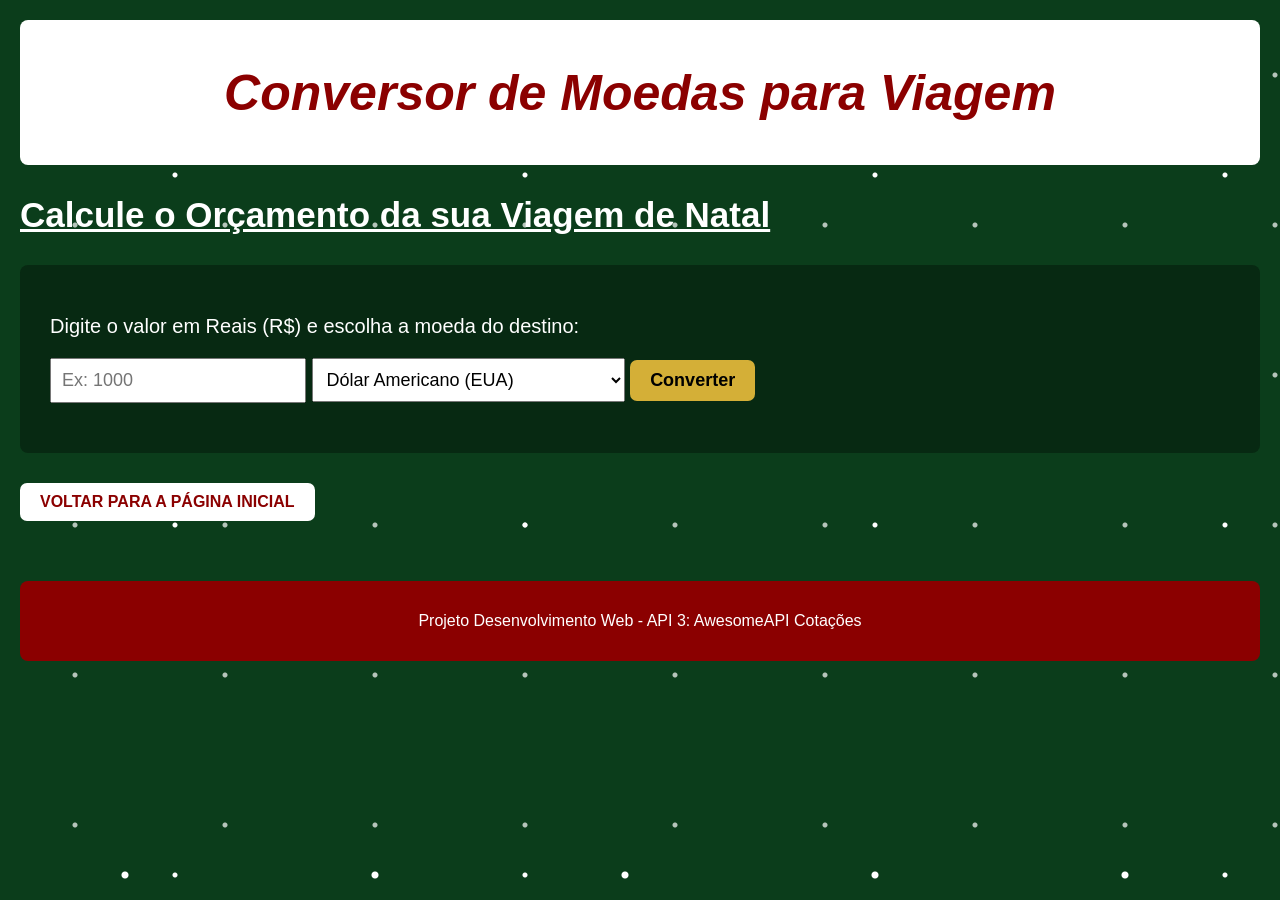
<file: moeda.html>
<!DOCTYPE HTML>
<html>

<head>
<meta charset="UTF-8">
<title>Conversor de Moedas - Natal pelo Mundo</title>

<link rel="stylesheet" href="estilo.css">

<style>
.caixa-api {
    background-color: #072912;
    padding: 30px;
    border-radius: 8px;
    margin-top: 30px;
    font-size: 20px;
}

#btn-voltar {
    display: inline-block;
    background-color: white;
    color: #8b0000;
    padding: 10px 20px;
    text-decoration: none;
    border-radius: 7px;
    font-weight: bold;
    margin-top: 30px;
}
</style>

</head>

<body>

<div id="cabecalho">
    <h1 style="font-style: italic; font-size: 50px; text-align: center; color: #8b0000;">
        Conversor de Moedas para Viagem
    </h1>
</div>

<h2 class="titulo-secao">
    Calcule o Orçamento da sua Viagem de Natal
</h2>

<div class="caixa-api">
    <p>Digite o valor em Reais (R$) e escolha a moeda do destino:</p>
    
    <input type="number" id="valor" style="padding: 10px; font-size: 18px;" placeholder="Ex: 1000">

    <select id="moeda" style="padding: 10px; font-size: 18px;">
        <option value="USD">Dólar Americano (EUA)</option>
        <option value="EUR">Euro (França / Finlândia / Áustria)</option>
        <option value="GBP">Libra Esterlina (Reino Unido)</option>
        <option value="CAD">Dólar Canadense (Canadá)</option>
        <option value="JPY">Iene Japonês (Japão)</option>
    </select>

    <button type="button" class="botao-acao" onclick="converterMoeda()">Converter</button>

    <p id="resultado-moeda" style="color: #ffd700; font-weight: bold; margin-top: 20px;"></p>
</div>

<a id="btn-voltar" href="index.html">VOLTAR PARA A PÁGINA INICIAL</a>

<div id="rodape">
    <p>Projeto Desenvolvimento Web - API 3: AwesomeAPI Cotações</p>
</div>

<script>
function converterMoeda() {
    var valor = document.getElementById("valor").value;
    var moeda = document.getElementById("moeda").value;
    document.getElementById("resultado-moeda").innerHTML = "Buscando cotação...";

    var link = "https:" + "//economia.awesomeapi.com.br/json/last/" + moeda + "-BRL";

    fetch(link)
        .then(function(resposta) {
            return resposta.json();
        })
        .then(function(dados) {
            var cotacao = dados[moeda + "BRL"].bid;
            var total = (valor / cotacao).toFixed(2);
            document.getElementById("resultado-moeda").innerHTML = 
                "Cotação hoje: R$ " + cotacao + "<br>" +
                "Com R$ " + valor + " você terá: " + total + " " + moeda;
        });
}
</script>

</body>
</html>
</file>
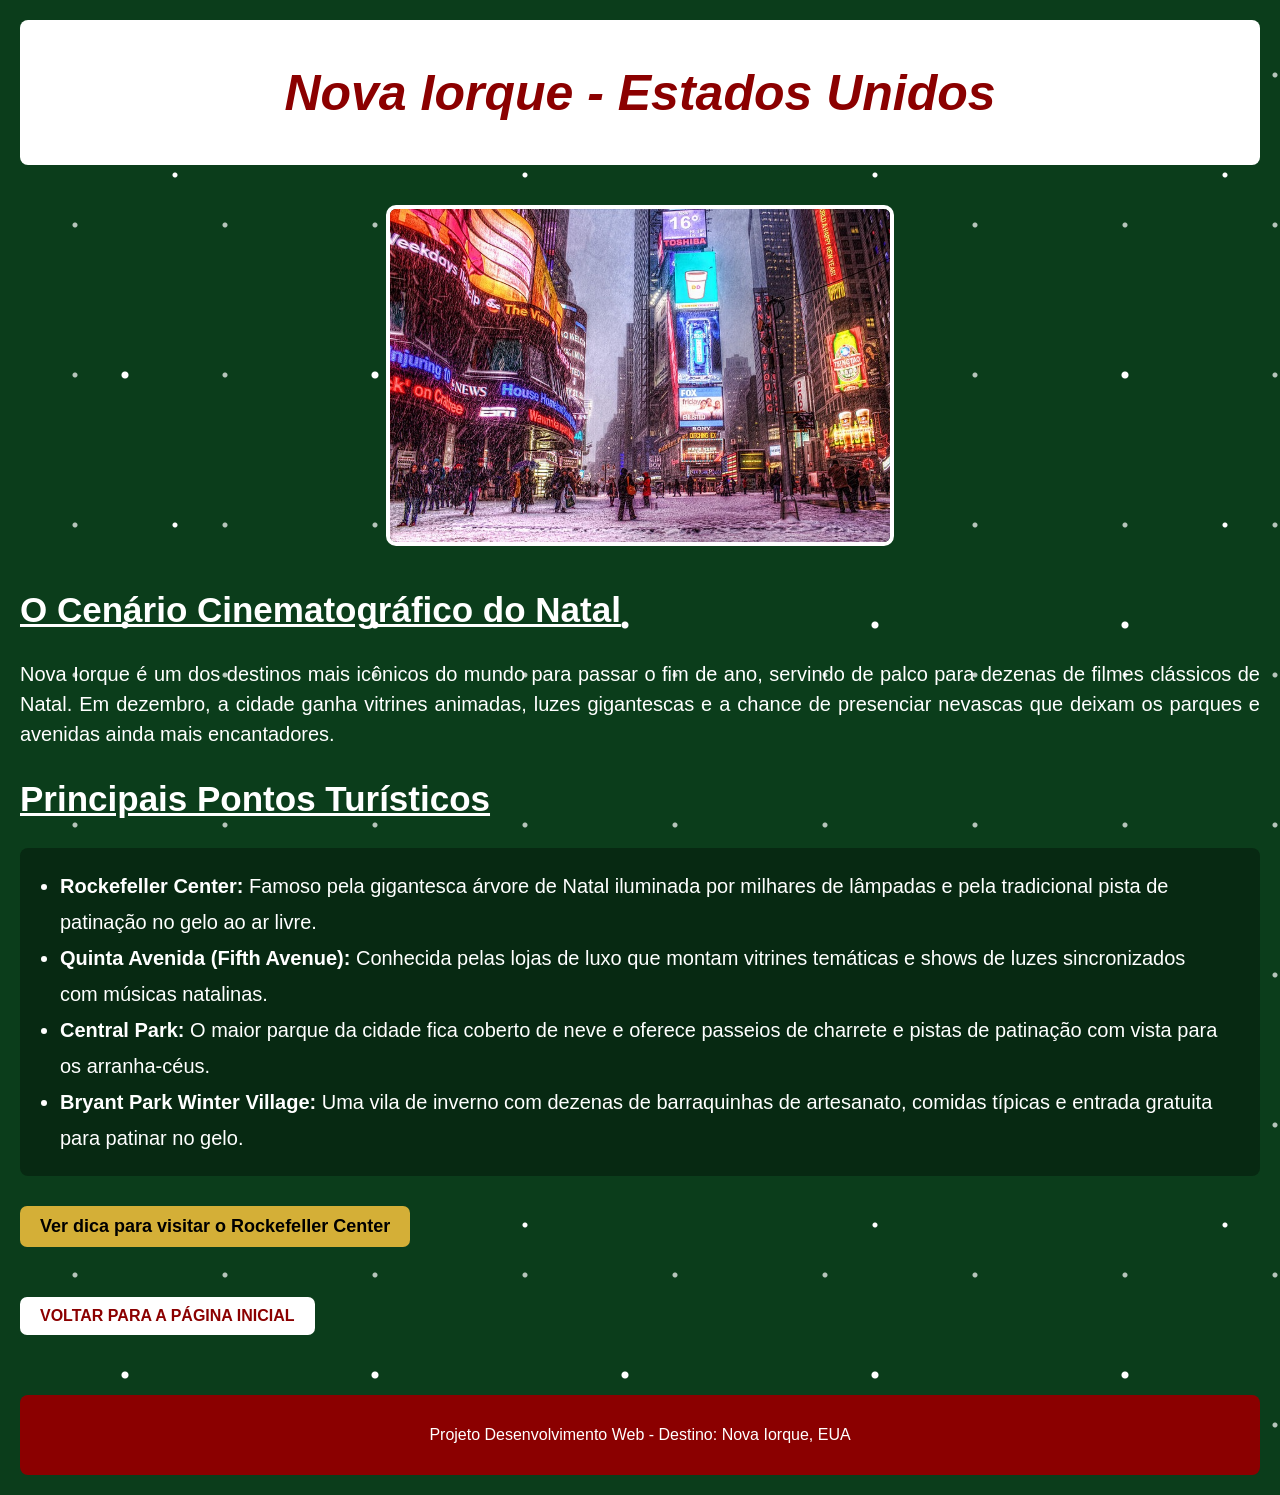
<file: nova_iorque.html>
<!DOCTYPE HTML>
<html>

<head>
<meta charset="UTF-8">
<title>Nova Iorque - Natal pelo Mundo</title>

<link rel="stylesheet" href="estilo.css">

<style>
.lista-pontos {
    font-size: 20px;
    line-height: 1.8;
    background-color: #072912;
    padding: 20px 40px;
    border-radius: 8px;
}

#btn-voltar {
    display: inline-block;
    background-color: white;
    color: #8b0000;
    padding: 10px 20px;
    text-decoration: none;
    border-radius: 7px;
    font-weight: bold;
    margin-top: 30px;
}
</style>

</head>

<body>

<div id="cabecalho">
    <!-- Nível 3: CSS Inline -->
    <h1 style="font-style: italic; font-size: 50px; text-align: center; color: #8b0000;">
        Nova Iorque - Estados Unidos
    </h1>
</div>

<div style="text-align: center; margin: 40px;">
    <img src="nova_iorque.jpg" alt="Natal em Nova Iorque">
</div>

<h2 class="titulo-secao">
    O Cenário Cinematográfico do Natal
</h2>

<p class="texto-historia">
    Nova Iorque é um dos destinos mais icônicos do mundo para passar o fim de ano, servindo de palco para dezenas de filmes clássicos de Natal. Em dezembro, a cidade ganha vitrines animadas, luzes gigantescas e a chance de presenciar nevascas que deixam os parques e avenidas ainda mais encantadores.
</p>

<h2 class="titulo-secao">
    Principais Pontos Turísticos
</h2>

<ul class="lista-pontos">
    <li><b>Rockefeller Center:</b> Famoso pela gigantesca árvore de Natal iluminada por milhares de lâmpadas e pela tradicional pista de patinação no gelo ao ar livre.</li>
    <li><b>Quinta Avenida (Fifth Avenue):</b> Conhecida pelas lojas de luxo que montam vitrines temáticas e shows de luzes sincronizados com músicas natalinas.</li>
    <li><b>Central Park:</b> O maior parque da cidade fica coberto de neve e oferece passeios de charrete e pistas de patinação com vista para os arranha-céus.</li>
    <li><b>Bryant Park Winter Village:</b> Uma vila de inverno com dezenas de barraquinhas de artesanato, comidas típicas e entrada gratuita para patinar no gelo.</li>
</ul>

<div style="margin-top: 30px;">
    <button class="botao-acao" onclick="mostrarDicaNY()">Ver dica para visitar o Rockefeller Center</button>
    <p id="dica-ny" style="font-size: 20px; color: #ffd700; font-weight: bold; margin-top: 15px;"></p>
</div>

<a id="btn-voltar" href="index.html">VOLTAR PARA A PÁGINA INICIAL</a>

<div id="rodape">
    <p>Projeto Desenvolvimento Web - Destino: Nova Iorque, EUA</p>
</div>

<script>
function mostrarDicaNY() {
    document.getElementById("dica-ny").innerHTML = "Visite a árvore do Rockefeller Center bem cedo pela manhã ou depois das 22h para evitar as grandes multidões!";
}
</script>

</body>
</html>
</file>
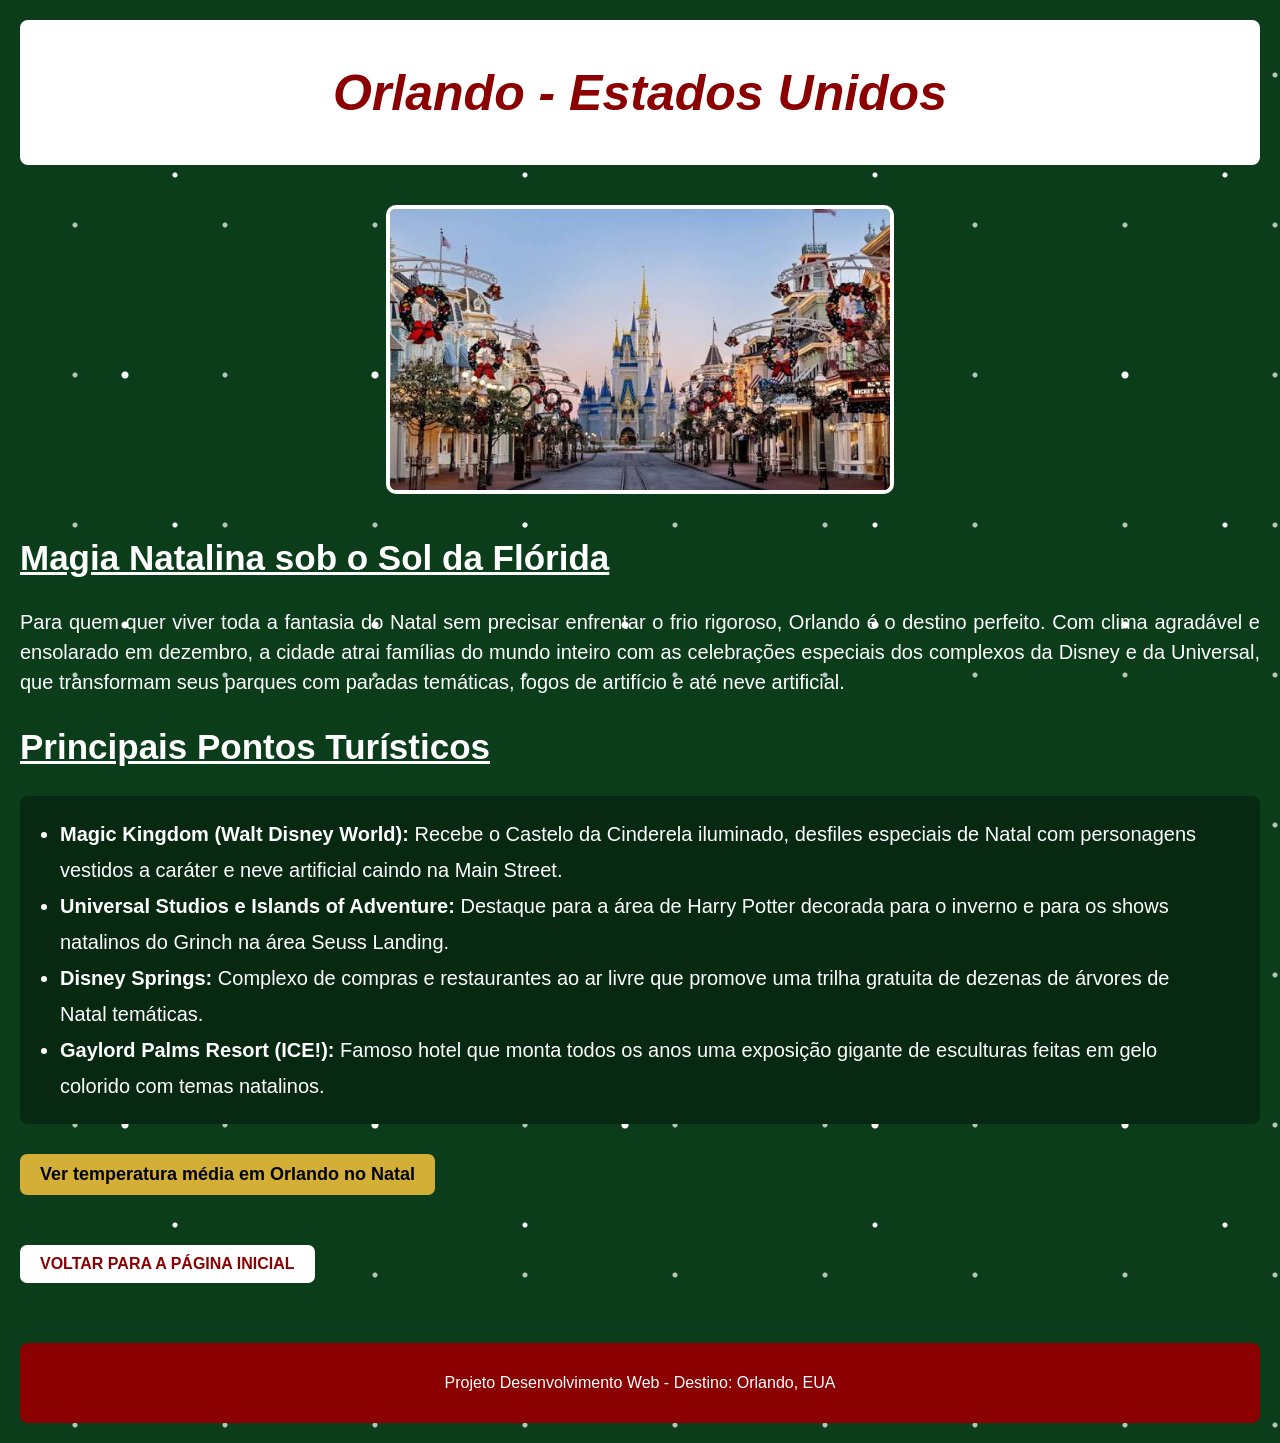
<file: orlando.html>
<!DOCTYPE HTML>
<html>

<head>
<meta charset="UTF-8">
<title>Orlando - Natal pelo Mundo</title>

<link rel="stylesheet" href="estilo.css">

<style>
.lista-pontos {
    font-size: 20px;
    line-height: 1.8;
    background-color: #072912;
    padding: 20px 40px;
    border-radius: 8px;
}

#btn-voltar {
    display: inline-block;
    background-color: white;
    color: #8b0000;
    padding: 10px 20px;
    text-decoration: none;
    border-radius: 7px;
    font-weight: bold;
    margin-top: 30px;
}
</style>

</head>

<body>

<div id="cabecalho">
    <h1 style="font-style: italic; font-size: 50px; text-align: center; color: #8b0000;">
        Orlando - Estados Unidos
    </h1>
</div>

<div style="text-align: center; margin: 40px;">
    <img src="orlando.jpg" alt="Natal nos parques de Orlando">
</div>

<h2 class="titulo-secao">
    Magia Natalina sob o Sol da Flórida
</h2>

<p class="texto-historia">
    Para quem quer viver toda a fantasia do Natal sem precisar enfrentar o frio rigoroso, Orlando é o destino perfeito. Com clima agradável e ensolarado em dezembro, a cidade atrai famílias do mundo inteiro com as celebrações especiais dos complexos da Disney e da Universal, que transformam seus parques com paradas temáticas, fogos de artifício e até neve artificial.
</p>

<h2 class="titulo-secao">
    Principais Pontos Turísticos
</h2>

<ul class="lista-pontos">
    <li><b>Magic Kingdom (Walt Disney World):</b> Recebe o Castelo da Cinderela iluminado, desfiles especiais de Natal com personagens vestidos a caráter e neve artificial caindo na Main Street.</li>
    <li><b>Universal Studios e Islands of Adventure:</b> Destaque para a área de Harry Potter decorada para o inverno e para os shows natalinos do Grinch na área Seuss Landing.</li>
    <li><b>Disney Springs:</b> Complexo de compras e restaurantes ao ar livre que promove uma trilha gratuita de dezenas de árvores de Natal temáticas.</li>
    <li><b>Gaylord Palms Resort (ICE!):</b> Famoso hotel que monta todos os anos uma exposição gigante de esculturas feitas em gelo colorido com temas natalinos.</li>
</ul>

<div style="margin-top: 30px;">
    <button class="botao-acao" onclick="mostrarClimaOrlando()">Ver temperatura média em Orlando no Natal</button>
    <p id="clima-orlando" style="font-size: 20px; color: #ffd700; font-weight: bold; margin-top: 15px;"></p>
</div>

<a id="btn-voltar" href="index.html">VOLTAR PARA A PÁGINA INICIAL</a>

<div id="rodape">
    <p>Projeto Desenvolvimento Web - Destino: Orlando, EUA</p>
</div>

<script>
function mostrarClimaOrlando() {
    document.getElementById("clima-orlando").innerHTML = "Em dezembro, Orlando costuma ter dias ensolarados com temperaturas agradáveis entre 15°C e 23°C, ideal para passear com roupas leves durante o dia!";
}
</script>

</body>
</html>
</file>
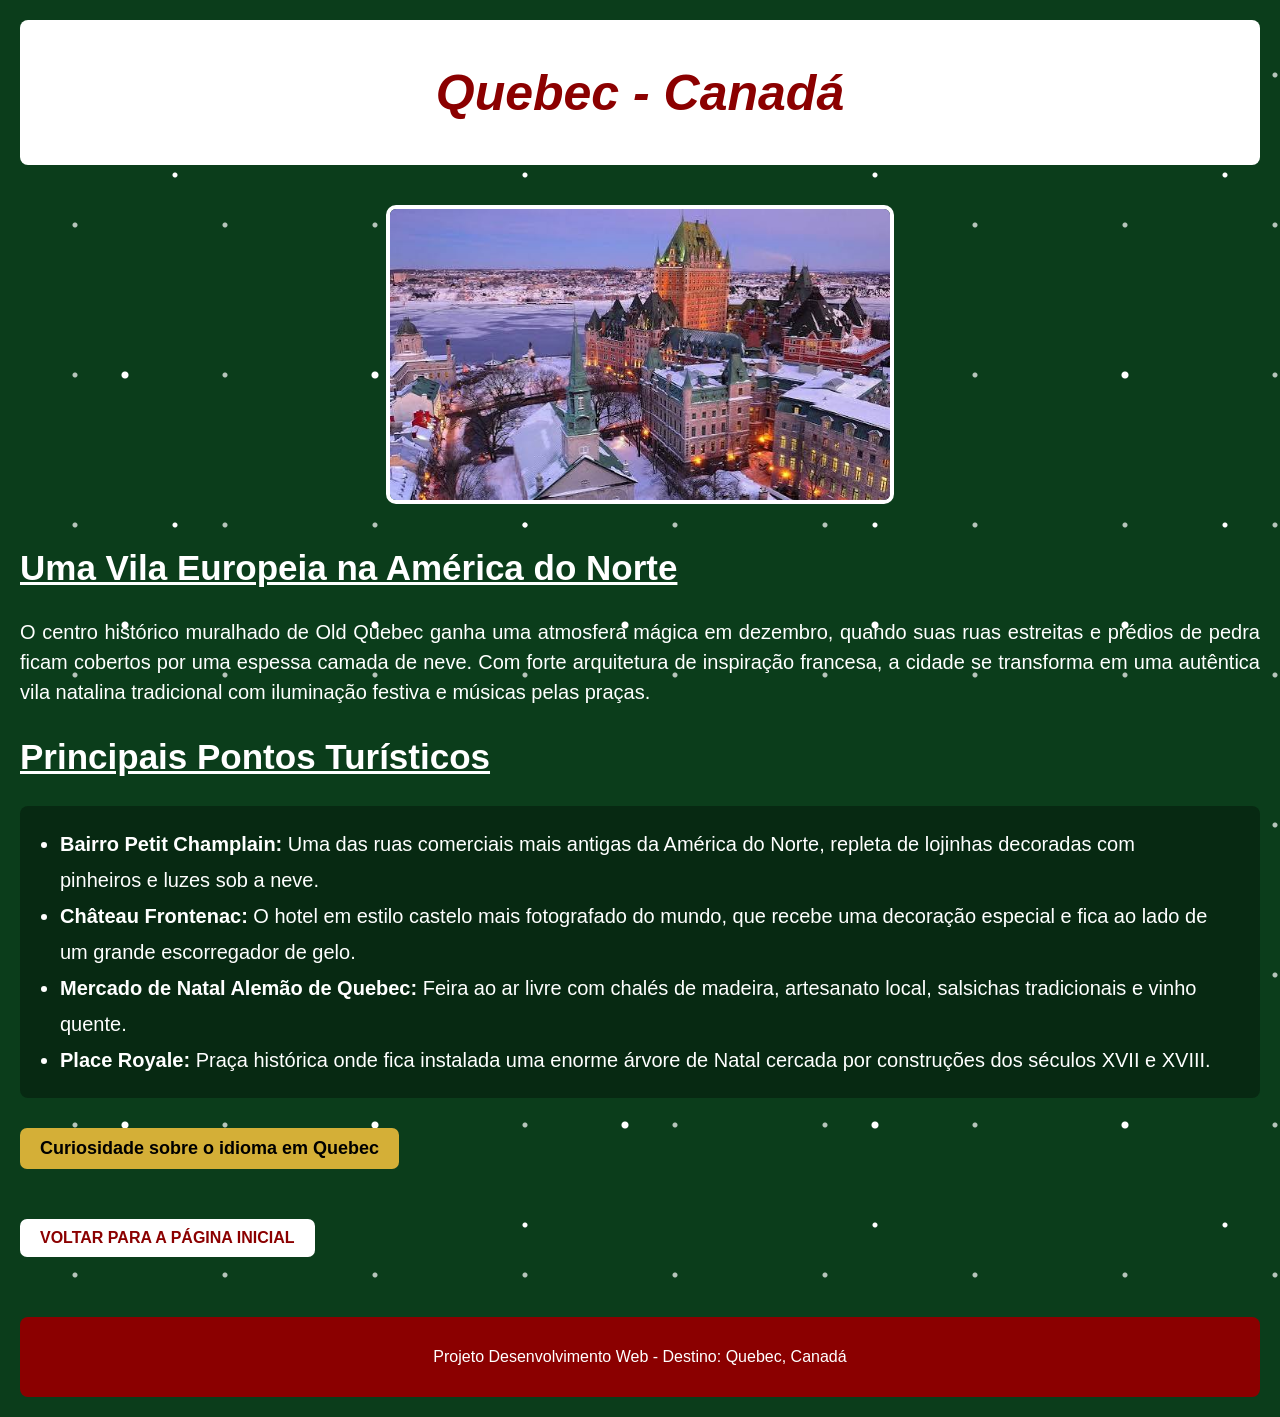
<file: quebec.html>
<!DOCTYPE HTML>
<html>

<head>
<meta charset="UTF-8">
<title>Quebec - Natal pelo Mundo</title>

<link rel="stylesheet" href="estilo.css">

<style>
.lista-pontos {
    font-size: 20px;
    line-height: 1.8;
    background-color: #072912;
    padding: 20px 40px;
    border-radius: 8px;
}

#btn-voltar {
    display: inline-block;
    background-color: white;
    color: #8b0000;
    padding: 10px 20px;
    text-decoration: none;
    border-radius: 7px;
    font-weight: bold;
    margin-top: 30px;
}
</style>

</head>

<body>

<div id="cabecalho">
    <h1 style="font-style: italic; font-size: 50px; text-align: center; color: #8b0000;">
        Quebec - Canadá
    </h1>
</div>

<div style="text-align: center; margin: 40px;">
    <img src="quebec.jpg" alt="Natal em Quebec">
</div>

<h2 class="titulo-secao">
    Uma Vila Europeia na América do Norte
</h2>

<p class="texto-historia">
    O centro histórico muralhado de Old Quebec ganha uma atmosfera mágica em dezembro, quando suas ruas estreitas e prédios de pedra ficam cobertos por uma espessa camada de neve. Com forte arquitetura de inspiração francesa, a cidade se transforma em uma autêntica vila natalina tradicional com iluminação festiva e músicas pelas praças.
</p>

<h2 class="titulo-secao">
    Principais Pontos Turísticos
</h2>

<ul class="lista-pontos">
    <li><b>Bairro Petit Champlain:</b> Uma das ruas comerciais mais antigas da América do Norte, repleta de lojinhas decoradas com pinheiros e luzes sob a neve.</li>
    <li><b>Château Frontenac:</b> O hotel em estilo castelo mais fotografado do mundo, que recebe uma decoração especial e fica ao lado de um grande escorregador de gelo.</li>
    <li><b>Mercado de Natal Alemão de Quebec:</b> Feira ao ar livre com chalés de madeira, artesanato local, salsichas tradicionais e vinho quente.</li>
    <li><b>Place Royale:</b> Praça histórica onde fica instalada uma enorme árvore de Natal cercada por construções dos séculos XVII e XVIII.</li>
</ul>

<div style="margin-top: 30px;">
    <button class="botao-acao" onclick="mostrarIdioma()">Curiosidade sobre o idioma em Quebec</button>
    <p id="idioma-quebec" style="font-size: 20px; color: #ffd700; font-weight: bold; margin-top: 15px;"></p>
</div>

<a id="btn-voltar" href="index.html">VOLTAR PARA A PÁGINA INICIAL</a>

<div id="rodape">
    <p>Projeto Desenvolvimento Web - Destino: Quebec, Canadá</p>
</div>

<script>
function mostrarIdioma() {
    document.getElementById("idioma-quebec").innerHTML = "Em Quebec, o idioma oficial é o francês! Por lá, o Feliz Natal é desejado dizendo 'Joyeux Noël'.";
}
</script>

</body>
</html>
</file>
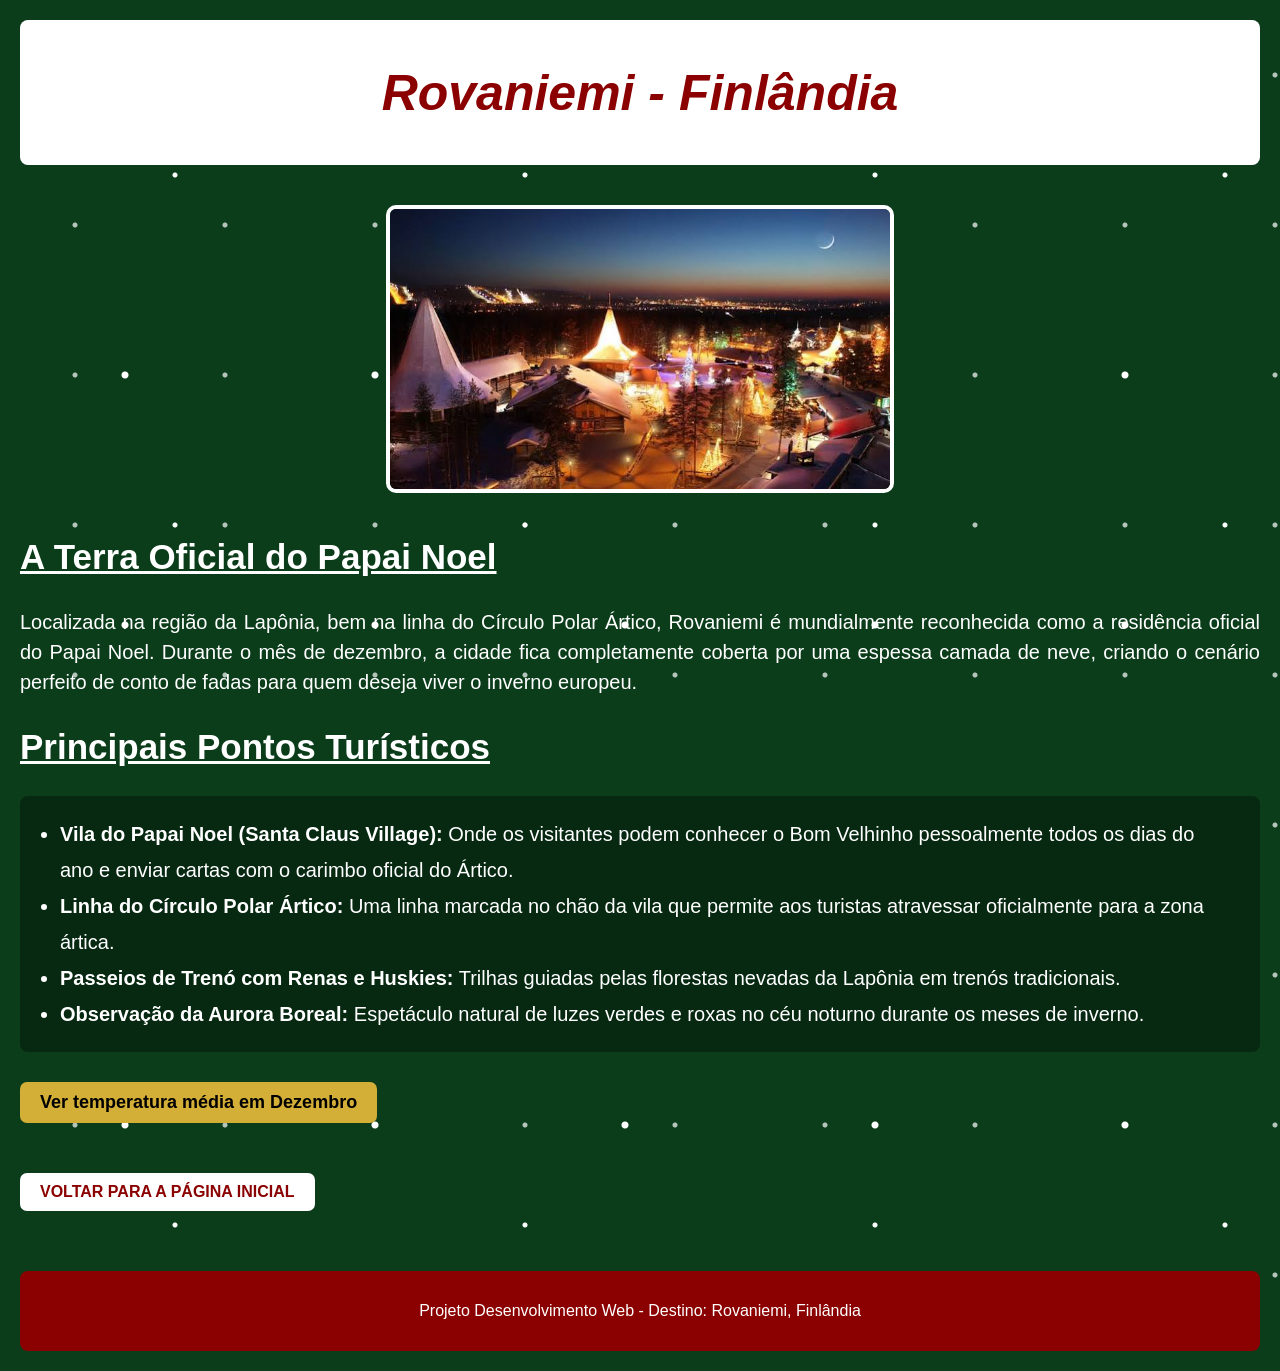
<file: rovaniemi.html>
<!DOCTYPE HTML>
<html>

<head>
<meta charset="UTF-8">
<title>Rovaniemi - Natal pelo Mundo</title>

<link rel="stylesheet" href="estilo.css">

<style>
.lista-pontos {
    font-size: 20px;
    line-height: 1.8;
    background-color: #072912;
    padding: 20px 40px;
    border-radius: 8px;
}

#btn-voltar {
    display: inline-block;
    background-color: white;
    color: #8b0000;
    padding: 10px 20px;
    text-decoration: none;
    border-radius: 7px;
    font-weight: bold;
    margin-top: 30px;
}
</style>

</head>

<body>

<div id="cabecalho">
    <h1 style="font-style: italic; font-size: 50px; text-align: center; color: #8b0000;">
        Rovaniemi - Finlândia
    </h1>
</div>

<div style="text-align: center; margin: 40px;">
    <img src="rovaniemi.jpg" alt="Vila do Papai Noel em Rovaniemi">
</div>

<h2 class="titulo-secao">
    A Terra Oficial do Papai Noel
</h2>

<p class="texto-historia">
    Localizada na região da Lapônia, bem na linha do Círculo Polar Ártico, Rovaniemi é mundialmente reconhecida como a residência oficial do Papai Noel. Durante o mês de dezembro, a cidade fica completamente coberta por uma espessa camada de neve, criando o cenário perfeito de conto de fadas para quem deseja viver o inverno europeu.
</p>

<h2 class="titulo-secao">
    Principais Pontos Turísticos
</h2>

<ul class="lista-pontos">
    <li><b>Vila do Papai Noel (Santa Claus Village):</b> Onde os visitantes podem conhecer o Bom Velhinho pessoalmente todos os dias do ano e enviar cartas com o carimbo oficial do Ártico.</li>
    <li><b>Linha do Círculo Polar Ártico:</b> Uma linha marcada no chão da vila que permite aos turistas atravessar oficialmente para a zona ártica.</li>
    <li><b>Passeios de Trenó com Renas e Huskies:</b> Trilhas guiadas pelas florestas nevadas da Lapônia em trenós tradicionais.</li>
    <li><b>Observação da Aurora Boreal:</b> Espetáculo natural de luzes verdes e roxas no céu noturno durante os meses de inverno.</li>
</ul>


<div style="margin-top: 30px;">
    <button class="botao-acao" onclick="verTemperatura()">Ver temperatura média em Dezembro</button>
    <p id="info-clima" style="font-size: 20px; color: #ffd700; font-weight: bold; margin-top: 15px;"></p>
</div>

<a id="btn-voltar" href="index.html">VOLTAR PARA A PÁGINA INICIAL</a>

<div id="rodape">
    <p>Projeto Desenvolvimento Web - Destino: Rovaniemi, Finlândia</p>
</div>

<script>
function verTemperatura() {
    document.getElementById("info-clima").innerHTML = "Em dezembro, as temperaturas em Rovaniemi variam entre -8°C e -15°C. Prepare roupas térmicas para enfrentar o frio intenso e se encantar com a neve!";
}
</script>

</body>
</html>
</file>
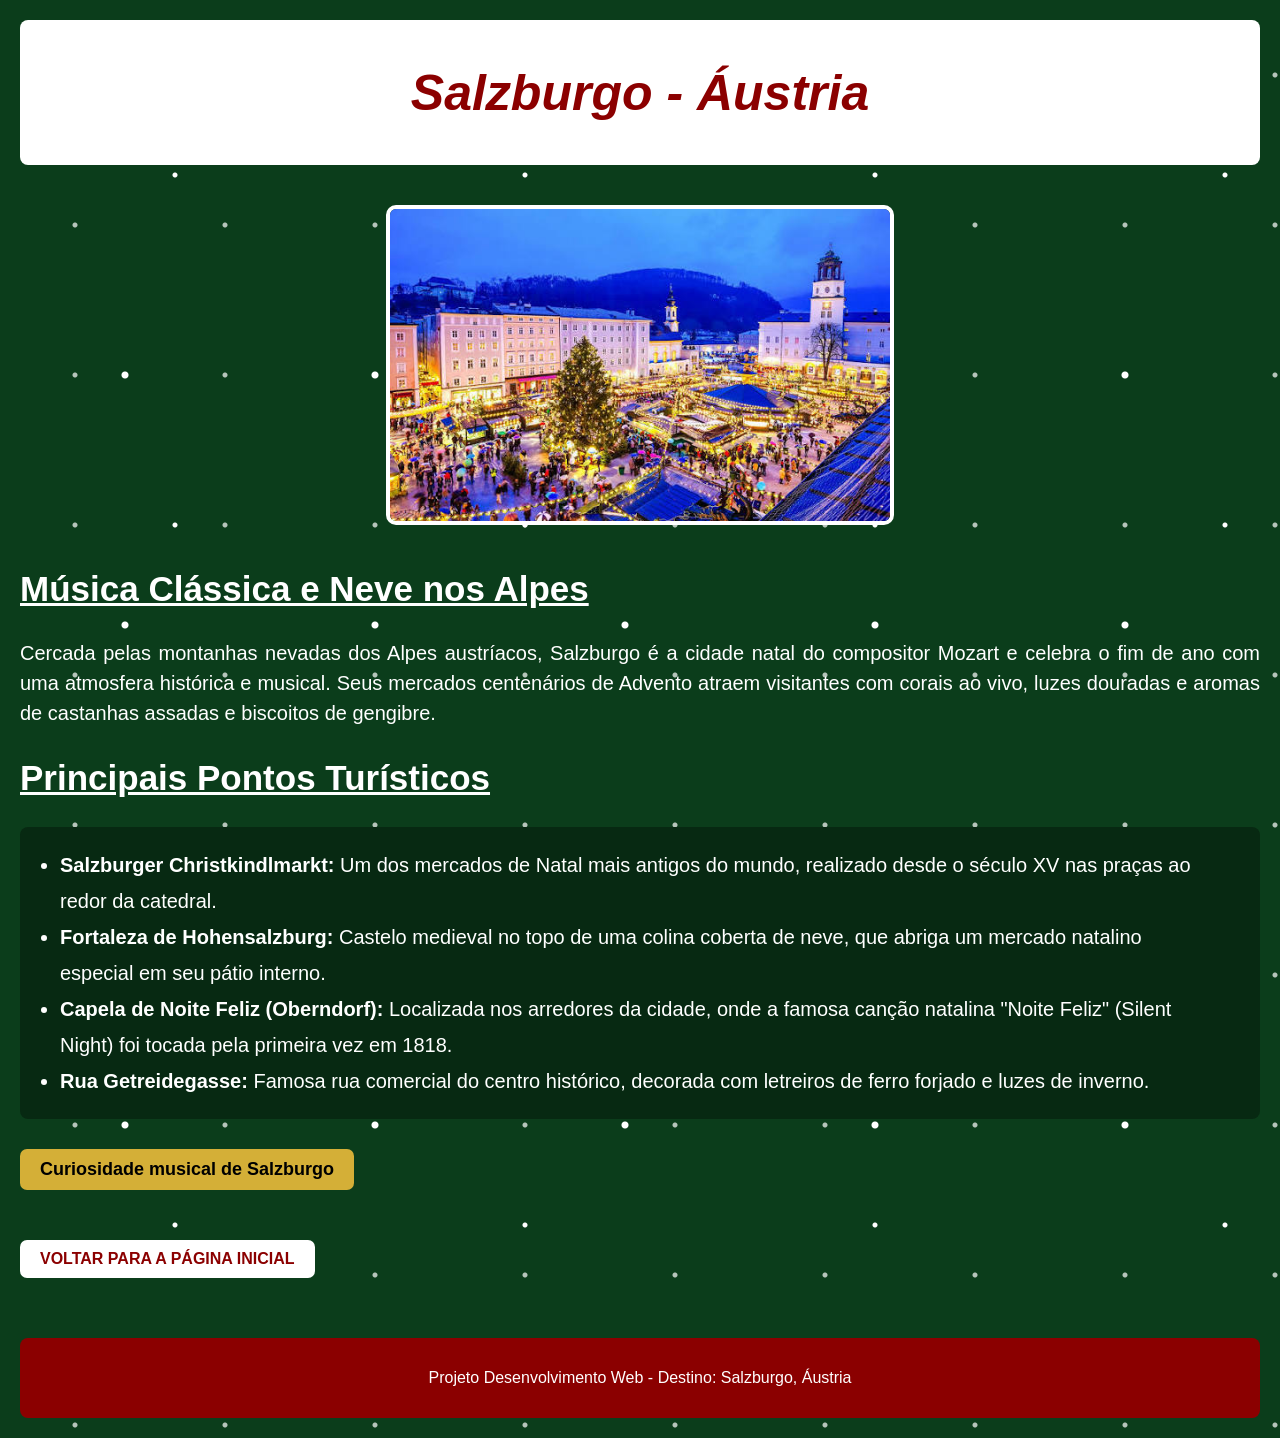
<file: salzburgo.html>
<!DOCTYPE HTML>
<html>

<head>
<meta charset="UTF-8">
<title>Salzburgo - Natal pelo Mundo</title>

<link rel="stylesheet" href="estilo.css">

<style>
.lista-pontos {
    font-size: 20px;
    line-height: 1.8;
    background-color: #072912;
    padding: 20px 40px;
    border-radius: 8px;
}

#btn-voltar {
    display: inline-block;
    background-color: white;
    color: #8b0000;
    padding: 10px 20px;
    text-decoration: none;
    border-radius: 7px;
    font-weight: bold;
    margin-top: 30px;
}
</style>

</head>

<body>

<div id="cabecalho">
    <h1 style="font-style: italic; font-size: 50px; text-align: center; color: #8b0000;">
        Salzburgo - Áustria
    </h1>
</div>

<div style="text-align: center; margin: 40px;">
    <img src="salzburgo.jpg" alt="Natal em Salzburgo">
</div>

<h2 class="titulo-secao">
    Música Clássica e Neve nos Alpes
</h2>

<p class="texto-historia">
    Cercada pelas montanhas nevadas dos Alpes austríacos, Salzburgo é a cidade natal do compositor Mozart e celebra o fim de ano com uma atmosfera histórica e musical. Seus mercados centenários de Advento atraem visitantes com corais ao vivo, luzes douradas e aromas de castanhas assadas e biscoitos de gengibre.
</p>

<h2 class="titulo-secao">
    Principais Pontos Turísticos
</h2>

<ul class="lista-pontos">
    <li><b>Salzburger Christkindlmarkt:</b> Um dos mercados de Natal mais antigos do mundo, realizado desde o século XV nas praças ao redor da catedral.</li>
    <li><b>Fortaleza de Hohensalzburg:</b> Castelo medieval no topo de uma colina coberta de neve, que abriga um mercado natalino especial em seu pátio interno.</li>
    <li><b>Capela de Noite Feliz (Oberndorf):</b> Localizada nos arredores da cidade, onde a famosa canção natalina "Noite Feliz" (Silent Night) foi tocada pela primeira vez em 1818.</li>
    <li><b>Rua Getreidegasse:</b> Famosa rua comercial do centro histórico, decorada com letreiros de ferro forjado e luzes de inverno.</li>
</ul>

<div style="margin-top: 30px;">
    <button class="botao-acao" onclick="mostrarMusica()">Curiosidade musical de Salzburgo</button>
    <p id="musica-salzburgo" style="font-size: 20px; color: #ffd700; font-weight: bold; margin-top: 15px;"></p>
</div>

<a id="btn-voltar" href="index.html">VOLTAR PARA A PÁGINA INICIAL</a>

<div id="rodape">
    <p>Projeto Desenvolvimento Web - Destino: Salzburgo, Áustria</p>
</div>

<script>
function mostrarMusica() {
    document.getElementById("musica-salzburgo").innerHTML = "A canção de Natal mais famosa do mundo, 'Noite Feliz', nasceu pertinho de Salzburgo na véspera de Natal de 1818!";
}
</script>

</body>
</html>
</file>
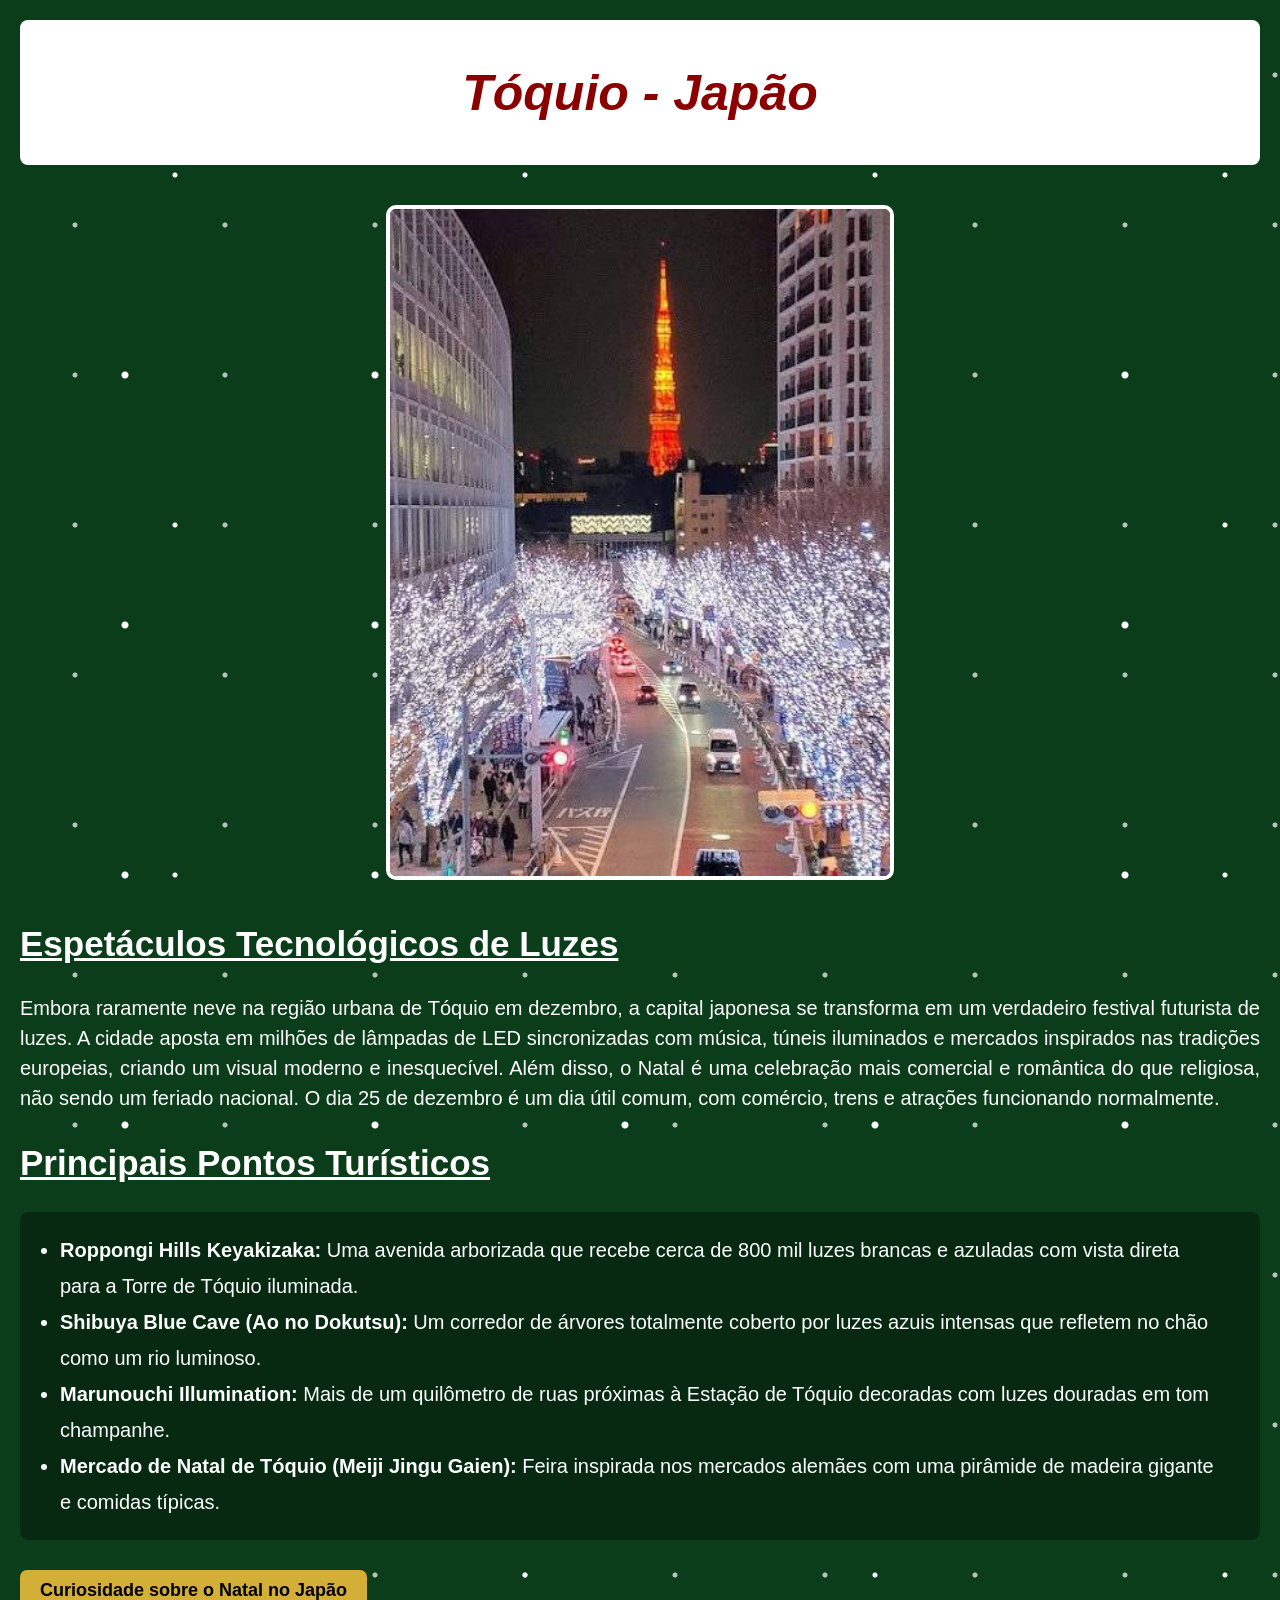
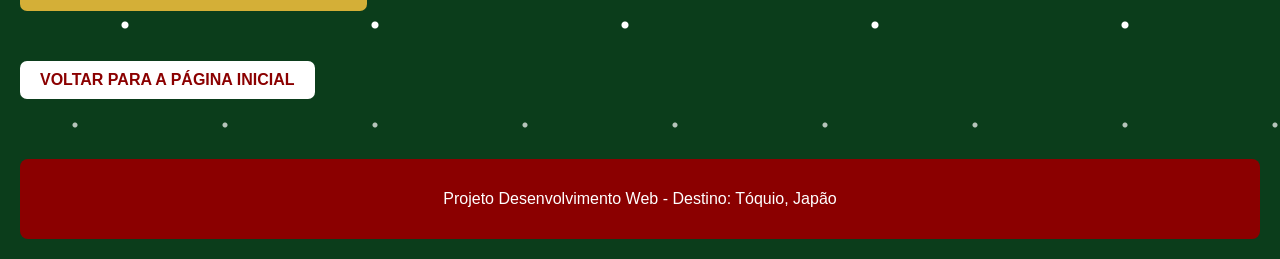
<file: toquio.html>
<!DOCTYPE HTML>
<html>

<head>
<meta charset="UTF-8">
<title>Tóquio - Natal pelo Mundo</title>

<!-- Nível 1: CSS Externo -->
<link rel="stylesheet" href="estilo.css">

<!-- Nível 2: CSS Interno -->
<style>
.lista-pontos {
    font-size: 20px;
    line-height: 1.8;
    background-color: #072912;
    padding: 20px 40px;
    border-radius: 8px;
}

#btn-voltar {
    display: inline-block;
    background-color: white;
    color: #8b0000;
    padding: 10px 20px;
    text-decoration: none;
    border-radius: 7px;
    font-weight: bold;
    margin-top: 30px;
}
</style>

</head>

<body>

<div id="cabecalho">
    <!-- Nível 3: CSS Inline -->
    <h1 style="font-style: italic; font-size: 50px; text-align: center; color: #8b0000;">
        Tóquio - Japão
    </h1>
</div>

<div style="text-align: center; margin: 40px;">
    <img src="toquio.jpg" alt="Iluminações de Natal em Tóquio">
</div>

<h2 class="titulo-secao">
    Espetáculos Tecnológicos de Luzes
</h2>

<p class="texto-historia">
    Embora raramente neve na região urbana de Tóquio em dezembro, a capital japonesa se transforma em um verdadeiro festival futurista de luzes. A cidade aposta em milhões de lâmpadas de LED sincronizadas com música, túneis iluminados e mercados inspirados nas tradições europeias, criando um visual moderno e inesquecível. Além disso, o Natal é uma celebração mais comercial e romântica do que religiosa, não sendo um feriado nacional. O dia 25 de dezembro é um dia útil comum, com comércio, trens e atrações funcionando normalmente. 
</p>

<h2 class="titulo-secao">
    Principais Pontos Turísticos
</h2>

<ul class="lista-pontos">
    <li><b>Roppongi Hills Keyakizaka:</b> Uma avenida arborizada que recebe cerca de 800 mil luzes brancas e azuladas com vista direta para a Torre de Tóquio iluminada.</li>
    <li><b>Shibuya Blue Cave (Ao no Dokutsu):</b> Um corredor de árvores totalmente coberto por luzes azuis intensas que refletem no chão como um rio luminoso.</li>
    <li><b>Marunouchi Illumination:</b> Mais de um quilômetro de ruas próximas à Estação de Tóquio decoradas com luzes douradas em tom champanhe.</li>
    <li><b>Mercado de Natal de Tóquio (Meiji Jingu Gaien):</b> Feira inspirada nos mercados alemães com uma pirâmide de madeira gigante e comidas típicas.</li>
</ul>

<!-- Ação em JavaScript da Página 8 -->
<div style="margin-top: 30px;">
    <button class="botao-acao" onclick="mostrarTradicaoJapao()">Curiosidade sobre o Natal no Japão</button>
    <p id="tradicao-toquio" style="font-size: 20px; color: #ffd700; font-weight: bold; margin-top: 15px;"></p>
</div>

<a id="btn-voltar" href="index.html">VOLTAR PARA A PÁGINA INICIAL</a>

<div id="rodape">
    <p>Projeto Desenvolvimento Web - Destino: Tóquio, Japão</p>
</div>

<script>
function mostrarTradicaoJapao() {
    document.getElementById("tradicao-toquio").innerHTML = "No Japão, o Natal é celebrado como uma data romântica para casais, e duas tradições muito populares são comer bolo de morango e frango frito!";
}
</script>

</body>
</html>
</file>
<file: estilo.css>
/* Seletor por TAG */
body {
    background-color: #0b3d1b;
    color: white;
    font-family: Arial, sans-serif;
    margin: 20px;

    background-color: #0b3d1b;
    color: white;
    font-family: Arial, sans-serif;
    margin: 20px;
    background-image: 
        radial-gradient(white 2px, transparent 3px),
        radial-gradient(white 3px, transparent 4px),
        radial-gradient(rgba(255, 255, 255, 0.7) 2px, transparent 3px);
    background-size: 350px 350px, 250px 250px, 150px 150px;
    animation: nevar 10s linear infinite;
}

@keyframes nevar {
    0% {
        background-position: 0px 0px, 0px 0px, 0px 0px;
    }
    100% {
        background-position: 350px 350px, 250px 250px, 150px 150px;
    }

}

img {
    width: 500px;
    border: 4px solid white;
    border-radius: 10px;
}

/* Seletor por ID */
#cabecalho {
    background-color: white;
    padding: 10px;
    border-radius: 8px;
}

#rodape {
    margin-top: 60px;
    padding: 15px;
    background-color: #8b0000;
    text-align: center;
    border-radius: 8px;
}

/* Seletor por CLASSE */
.titulo-secao {
    text-decoration: underline;
    font-size: 35px;
    margin-top: 30px;
}

.texto-historia {
    font-size: 20px;
    text-align: justify;
    line-height: 1.5;
}

.botao-acao {
    background-color: #d4af37;
    color: black;
    font-size: 18px;
    font-weight: bold;
    padding: 10px 20px;
    border: none;
    border-radius: 7px;
    cursor: pointer;
}
</file>
